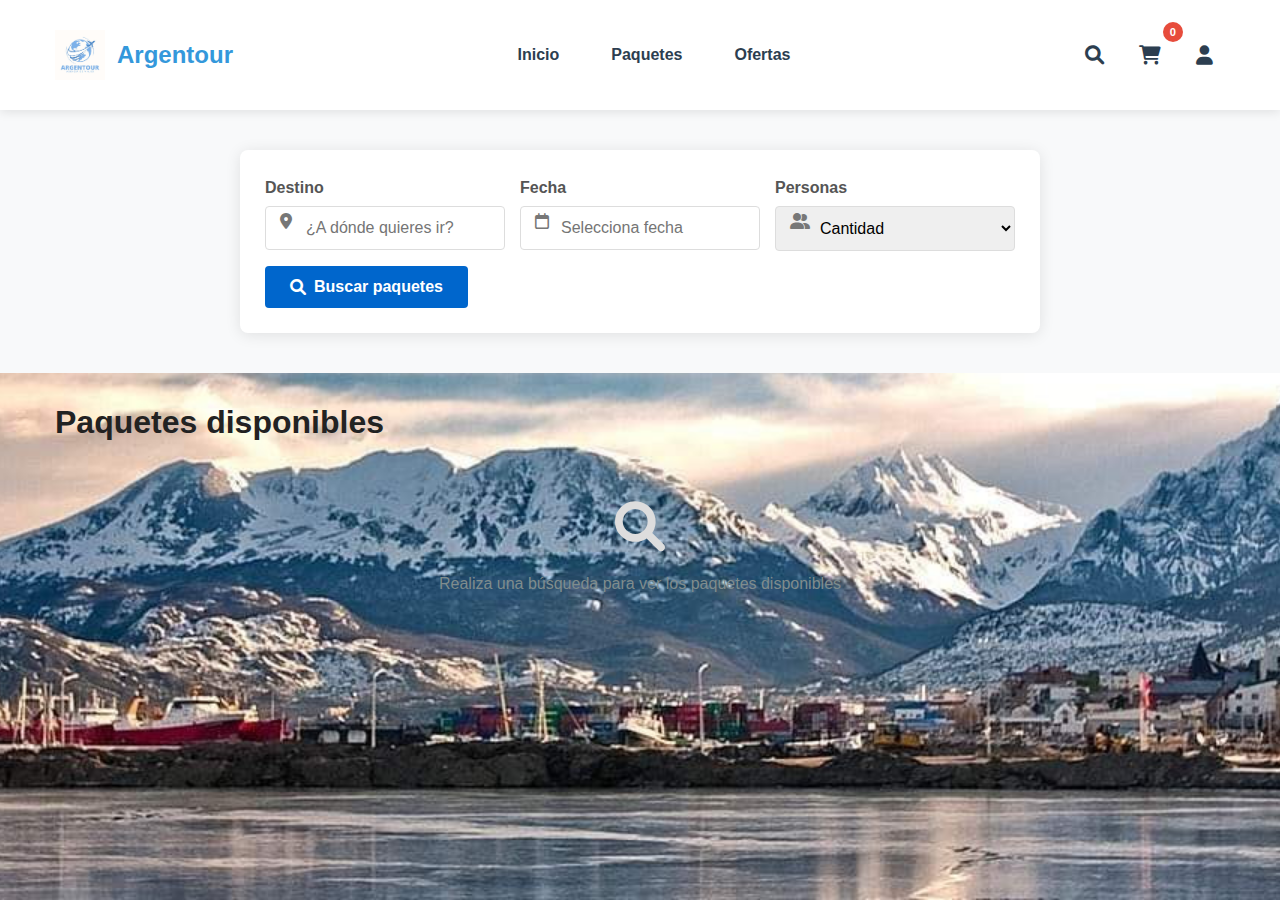
<file: busqueda.html>
<!DOCTYPE html>
<html lang="es">
<head>
    <meta charset="UTF-8">
    <meta name="viewport" content="width=device-width, initial-scale=1.0, maximum-scale=1.0, user-scalable=no">
    <title>Buscar - Argentour</title>
    <link rel="stylesheet" href="https://cdnjs.cloudflare.com/ajax/libs/font-awesome/6.0.0-beta3/css/all.min.css">
    <link href="styles.css" rel="stylesheet">
    <style>
        /* Estilos generales */
        body {
            background-color: white;
            color: #333;
            font-family: 'Open Sans', sans-serif;
            margin: 0;
            padding: 0;
            line-height: 1.6;
        }
        
        /* Header */
        .header {
            background-color: white;
            box-shadow: 0 2px 10px rgba(0,0,0,0.1);
            position: sticky;
            top: 0;
            z-index: 100;
        }
        
        .container {
            max-width: 1200px;
            margin: 0 auto;
            padding: 0 15px;
            display: flex;
            justify-content: space-between;
            align-items: center;
            height: 80px;
        }
        
        /* Menú hamburguesa */
        .menu-toggle {
            display: none;
            background: none;
            border: none;
            font-size: 24px;
            cursor: pointer;
            color: #333;
        }

        @media (max-width: 768px) {
            .menu-toggle {
                display: block;
            }
            
            .navbar {
                display: none;
                position: absolute;
                top: 100%;
                left: 0;
                width: 100%;
                background: white;
                padding: 20px;
                box-shadow: 0 2px 5px rgba(0,0,0,0.1);
            }
            
            .navbar.active {
                display: block;
            }
            
            .navbar ul {
                flex-direction: column;
                padding: 0;
                margin: 0;
                list-style: none;
            }
            
            .navbar li {
                margin-bottom: 15px;
            }
        }

        /* Formulario de búsqueda */
        .search-hero {
            background-color: #f8f9fa;
            padding: 40px 0;
            margin-bottom: 30px;
        }
        
        .search-form {
            max-width: 800px;
            margin: 0 auto;
            background: white;
            padding: 25px;
            border-radius: 8px;
            box-shadow: 0 2px 15px rgba(0,0,0,0.1);
        }
        
        .form-row {
            display: flex;
            gap: 15px;
            margin-bottom: 15px;
        }
        
        .form-group {
            flex: 1;
            position: relative;
        }
        
        .form-group label {
            display: block;
            margin-bottom: 5px;
            font-weight: 600;
            color: #555;
        }
        
        .form-group input,
        .form-group select {
            width: 100%;
            padding: 12px 15px 12px 40px;
            border: 1px solid #ddd;
            border-radius: 4px;
            font-size: 16px;
        }
        
        .form-group i {
            position: absolute;
            left: 15px;
            top: 38px;
            color: #777;
        }
        
        .btn-search {
            background-color: #0066cc;
            color: white;
            border: none;
            padding: 12px 25px;
            border-radius: 4px;
            cursor: pointer;
            font-size: 16px;
            font-weight: 600;
            transition: background-color 0.3s;
            display: flex;
            align-items: center;
            gap: 8px;
        }
        
        .btn-search:hover {
            background-color: #0052a3;
        }

        /* Resultados de búsqueda */
        .search-container {
            max-width: 1200px;
            margin: 0 auto;
            padding: 0 15px 40px;
        }
        
        .search-title {
            margin-bottom: 20px;
            color: #222;
        }
        
        .search-results {
            display: grid;
            grid-template-columns: repeat(auto-fill, minmax(280px, 1fr));
            gap: 25px;
        }
        
        .result-card {
            border: 1px solid #eee;
            border-radius: 8px;
            overflow: hidden;
            transition: transform 0.3s, box-shadow 0.3s;
            background: white;
        }
        
        .result-card:hover {
            transform: translateY(-5px);
            box-shadow: 0 5px 15px rgba(0,0,0,0.1);
        }
        
        .result-img {
            height: 180px;
            overflow: hidden;
        }
        
        .result-img img {
            width: 100%;
            height: 100%;
            object-fit: cover;
            transition: transform 0.3s;
        }
        
        .result-card:hover .result-img img {
            transform: scale(1.05);
        }
        
        .result-info {
            padding: 20px;
        }
        
        .result-info h3 {
            margin: 0 0 10px;
            color: #222;
            font-size: 18px;
        }
        
        .result-meta {
            display: flex;
            justify-content: space-between;
            margin-bottom: 15px;
            color: #555;
            font-size: 14px;
        }
        
        .result-price {
            font-weight: bold;
            color: #0066cc;
            font-size: 18px;
        }
        
        .btn-view {
            display: inline-block;
            padding: 8px 15px;
            background-color: #0066cc;
            color: white;
            text-decoration: none;
            border-radius: 4px;
            transition: background-color 0.3s;
            text-align: center;
            width: 100%;
        }
        
        .btn-view:hover {
            background-color: #0052a3;
        }
        
        .no-results {
            text-align: center;
            padding: 40px 20px;
            color: #555;
            grid-column: 1 / -1;
        }
        
        .no-results i {
            font-size: 50px;
            color: #ddd;
            margin-bottom: 20px;
        }
    </style>
</head>
<body>
    <!-- Header -->
    <header class="header">
        <div class="container">
            <a href="index.html" class="logo" aria-label="Argentour - Inicio">
                <img src="imagenes/logo-argentour.jpg" alt="Argentour Logo" width="120" height="60" loading="lazy">
                <span>Argentour</span>
            </a>
            
            <button class="menu-toggle" id="menu-toggle" aria-expanded="false" aria-controls="navbar">
                <i class="fas fa-bars"></i>
                <span class="sr-only">Menú</span>
            </button>
            
            <nav class="navbar" id="navbar">
                <ul>
                    <li><a href="index.html">Inicio</a></li>
                    <li><a href="paquetes.html">Paquetes</a></li>
                    <li><a href="ofertas.html">Ofertas</a></li>
                </ul>
            </nav>
            
            <div class="user-actions">
                <button id="search-btn" aria-label="Buscar"><i class="fas fa-search"></i></button>
                <div class="cart-wrapper">
                    <button id="cart-btn" aria-label="Carrito">
                        <i class="fas fa-shopping-cart"></i>
                        <span class="cart-count">0</span>
                    </button>
                </div>
                <button id="user-btn" aria-label="Usuario"><i class="fas fa-user"></i></button>
            </div>
        </div>
    </header>

    <!-- Formulario de búsqueda -->
    <section class="search-hero">
        <form class="search-form" id="search-form">
            <div class="form-row">
                <div class="form-group">
                    <label for="destination">Destino</label>
                    <i class="fas fa-map-marker-alt"></i>
                    <input type="text" id="destination" placeholder="¿A dónde quieres ir?">
                </div>
                
                <div class="form-group">
                    <label for="date">Fecha</label>
                    <i class="far fa-calendar"></i>
                    <input type="text" id="date" placeholder="Selecciona fecha" onfocus="(this.type='date')">
                </div>
                
                <div class="form-group">
                    <label for="people">Personas</label>
                    <i class="fas fa-user-friends"></i>
                    <select id="people">
                        <option value="">Cantidad</option>
                        <option value="1">1 persona</option>
                        <option value="2">2 personas</option>
                        <option value="3">3 personas</option>
                        <option value="4">4 personas</option>
                        <option value="5+">5+ personas</option>
                    </select>
                </div>
            </div>
            
            <button type="submit" class="btn-search">
                <i class="fas fa-search"></i> Buscar paquetes
            </button>
        </form>
    </section>

    <!-- Resultados de búsqueda -->
    <main class="search-container">
        <h1 class="search-title">Paquetes disponibles</h1>
        
        <div class="search-results" id="search-results">
            <!-- Los resultados se cargarán aquí dinámicamente -->
            <div class="no-results">
                <i class="fas fa-search"></i>
                <p>Realiza una búsqueda para ver los paquetes disponibles</p>
            </div>
        </div>
    </main>

    <script>
        document.addEventListener('DOMContentLoaded', function() {
            // Manejo del menú hamburguesa
            const menuToggle = document.getElementById('menu-toggle');
            const navbar = document.getElementById('navbar');
            
            menuToggle.addEventListener('click', function() {
                const isExpanded = this.getAttribute('aria-expanded') === 'true';
                this.setAttribute('aria-expanded', !isExpanded);
                navbar.classList.toggle('active');
            });

            // Datos de los paquetes (simulados - en un caso real vendrían de una API)
            const paquetes = [
                {
                    id: 1,
                    nombre: "Cataratas del Iguazú",
                    imagen: "imagenes/cataratas del iguazu.jpeg",
                    ubicacion: "Misiones",
                    precio: 32500,
                    duracion: "3 días / 2 noches",
                    rating: 4.9,
                    fechaDisponible: "2023-12-15",
                    capacidad: 4
                },
                {
                    id: 2,
                    nombre: "Bariloche y la Ruta de los Siete Lagos",
                    imagen: "imagenes/bariloche.jpg",
                    ubicacion: "Río Negro",
                    precio: 45999,
                    duracion: "5 días / 4 noches",
                    rating: 4.8,
                    fechaDisponible: "2023-12-20",
                    capacidad: 6
                },
                {
                    id: 3,
                    nombre: "Cerro de Siete Colores",
                    imagen: "imagenes/cerro de los 7 colores.jpg",
                    ubicacion: "Jujuy",
                    precio: 28750,
                    duracion: "4 días / 3 noches",
                    rating: 4.7,
                    fechaDisponible: "2024-01-10",
                    capacidad: 4
                },
                {
                    id: 4,
                    nombre: "Bella Vista",
                    imagen: "imagenes/mantilla corrientes.jpg",
                    ubicacion: "Corrientes",
                    precio: 26300,
                    duracion: "3 días / 2 noches",
                    rating: 4.6,
                    fechaDisponible: "2023-12-25",
                    capacidad: 2
                },
                {
                    id: 5,
                    nombre: "Mar del Plata",
                    imagen: "imagenes/mar del plata.webp",
                    ubicacion: "Buenos Aires",
                    precio: 27800,
                    duracion: "4 días / 3 noches",
                    rating: 4.5,
                    fechaDisponible: "2024-01-05",
                    capacidad: 5
                },
                {
                    id: 6,
                    nombre: "Tren de las Nubes",
                    imagen: "imagenes/tren-a-las-nubes.webp",
                    ubicacion: "Salta",
                    precio: 38500,
                    duracion: "5 días / 4 noches",
                    rating: 4.9,
                    fechaDisponible: "2024-02-15",
                    capacidad: 8
                },
                {
                    id: 7,
                    nombre: "Ushuaia - Fin del Mundo",
                    imagen: "imagenes/tierra del fuego.webp",
                    ubicacion: "Tierra del Fuego",
                    precio: 42300,
                    duracion: "6 días / 5 noches",
                    rating: 4.7,
                    fechaDisponible: "2024-01-20",
                    capacidad: 4
                },
                {
                    id: 8,
                    nombre: "Puerto Madryn",
                    imagen: "imagenes/avistaje-de-ballenas_107_201605050852271.Mobile.jpg",
                    ubicacion: "Chubut",
                    precio: 29900,
                    duracion: "4 días / 3 noches",
                    rating: 4.6,
                    fechaDisponible: "2024-02-01",
                    capacidad: 6
                },
                {
                    id: 9,
                    nombre: "Ruta del Vino Mendocina",
                    imagen: "imagenes/vino.webp",
                    ubicacion: "Mendoza",
                    precio: 31200,
                    duracion: "3 días / 2 noches",
                    rating: 4.8,
                    fechaDisponible: "2023-12-30",
                    capacidad: 4
                },
                {
                    id: 10,
                    nombre: "El Bolsón y sus Bosques",
                    imagen: "imagenes/que-hacer-en-el-bolson.webp",
                    ubicacion: "Río Negro",
                    precio: 27600,
                    duracion: "3 días / 2 noches",
                    rating: 4.5,
                    fechaDisponible: "2024-01-15",
                    capacidad: 3
                }
            ];

            // Obtener parámetros de búsqueda de la URL
            const urlParams = new URLSearchParams(window.location.search);
            const destination = urlParams.get('destination') || '';
            const date = urlParams.get('date') || '';
            const people = urlParams.get('people') || '';

            // Mostrar resultados iniciales si hay parámetros de búsqueda
            if (destination || date || people) {
                document.getElementById('destination').value = destination;
                document.getElementById('date').value = date;
                document.getElementById('people').value = people;
                buscarPaquetes(destination, date, people);
            }

            // Manejar el formulario de búsqueda
            document.getElementById('search-form').addEventListener('submit', function(e) {
                e.preventDefault();
                const destination = document.getElementById('destination').value.trim();
                const date = document.getElementById('date').value;
                const people = document.getElementById('people').value;
                
                // Actualizar la URL con los parámetros de búsqueda
                const params = new URLSearchParams();
                if (destination) params.append('destination', destination);
                if (date) params.append('date', date);
                if (people) params.append('people', people);
                
                window.history.pushState({}, '', `busqueda.html?${params.toString()}`);
                
                // Realizar la búsqueda
                buscarPaquetes(destination, date, people);
            });

            // Función para buscar paquetes
            function buscarPaquetes(destination, date, people) {
                const resultsContainer = document.getElementById('search-results');
                const destinationTerm = destination.toLowerCase();
                const peopleNum = people ? parseInt(people) : 0;
                
                // Filtrar paquetes que coincidan con los criterios de búsqueda
                const resultados = paquetes.filter(paquete => {
                    // Coincidencia con destino
                    const matchDestination = !destination || 
                        paquete.nombre.toLowerCase().includes(destinationTerm) || 
                        paquete.ubicacion.toLowerCase().includes(destinationTerm);
                    
                    // Coincidencia con fecha
                    const matchDate = !date || paquete.fechaDisponible >= date;
                    
                    // Coincidencia con cantidad de personas
                    const matchPeople = !people || 
                        (people === '5+' ? paquete.capacidad >= 5 : paquete.capacidad >= peopleNum);
                    
                    return matchDestination && matchDate && matchPeople;
                });

                // Mostrar resultados
                if (resultados.length > 0) {
                    let html = '';
                    resultados.forEach(paquete => {
                        html += `
                            <div class="result-card">
                                <div class="result-img">
                                    <img src="${paquete.imagen}" alt="${paquete.nombre}" loading="lazy">
                                </div>
                                <div class="result-info">
                                    <h3>${paquete.nombre}</h3>
                                    <div class="result-meta">
                                        <span><i class="fas fa-map-marker-alt"></i> ${paquete.ubicacion}</span>
                                        <span><i class="fas fa-star"></i> ${paquete.rating}</span>
                                    </div>
                                    <div class="result-meta">
                                        <span>${paquete.duracion}</span>
                                        <span class="result-price">$${paquete.precio.toLocaleString()}</span>
                                    </div>
                                    <div class="result-meta">
                                        <span><i class="far fa-calendar"></i> ${formatDate(paquete.fechaDisponible)}</span>
                                        <span><i class="fas fa-users"></i> Máx. ${paquete.capacidad} personas</span>
                                    </div>
                                    <a href="paquete-detalle.html?paquete=${paquete.id}" class="btn-view">Ver paquete</a>
                                </div>
                            </div>
                        `;
                    });
                    resultsContainer.innerHTML = html;
                } else {
                    resultsContainer.innerHTML = `
                        <div class="no-results">
                            <i class="fas fa-search"></i>
                            <p>No encontramos paquetes que coincidan con tu búsqueda.</p>
                            <p>Prueba con otros criterios.</p>
                        </div>
                    `;
                }
            }

            // Función para formatear fechas
            function formatDate(dateString) {
                if (!dateString) return '';
                const options = { year: 'numeric', month: 'long', day: 'numeric' };
                return new Date(dateString).toLocaleDateString('es-AR', options);
            }
        });
    </script>
</body>
</html>
</file>
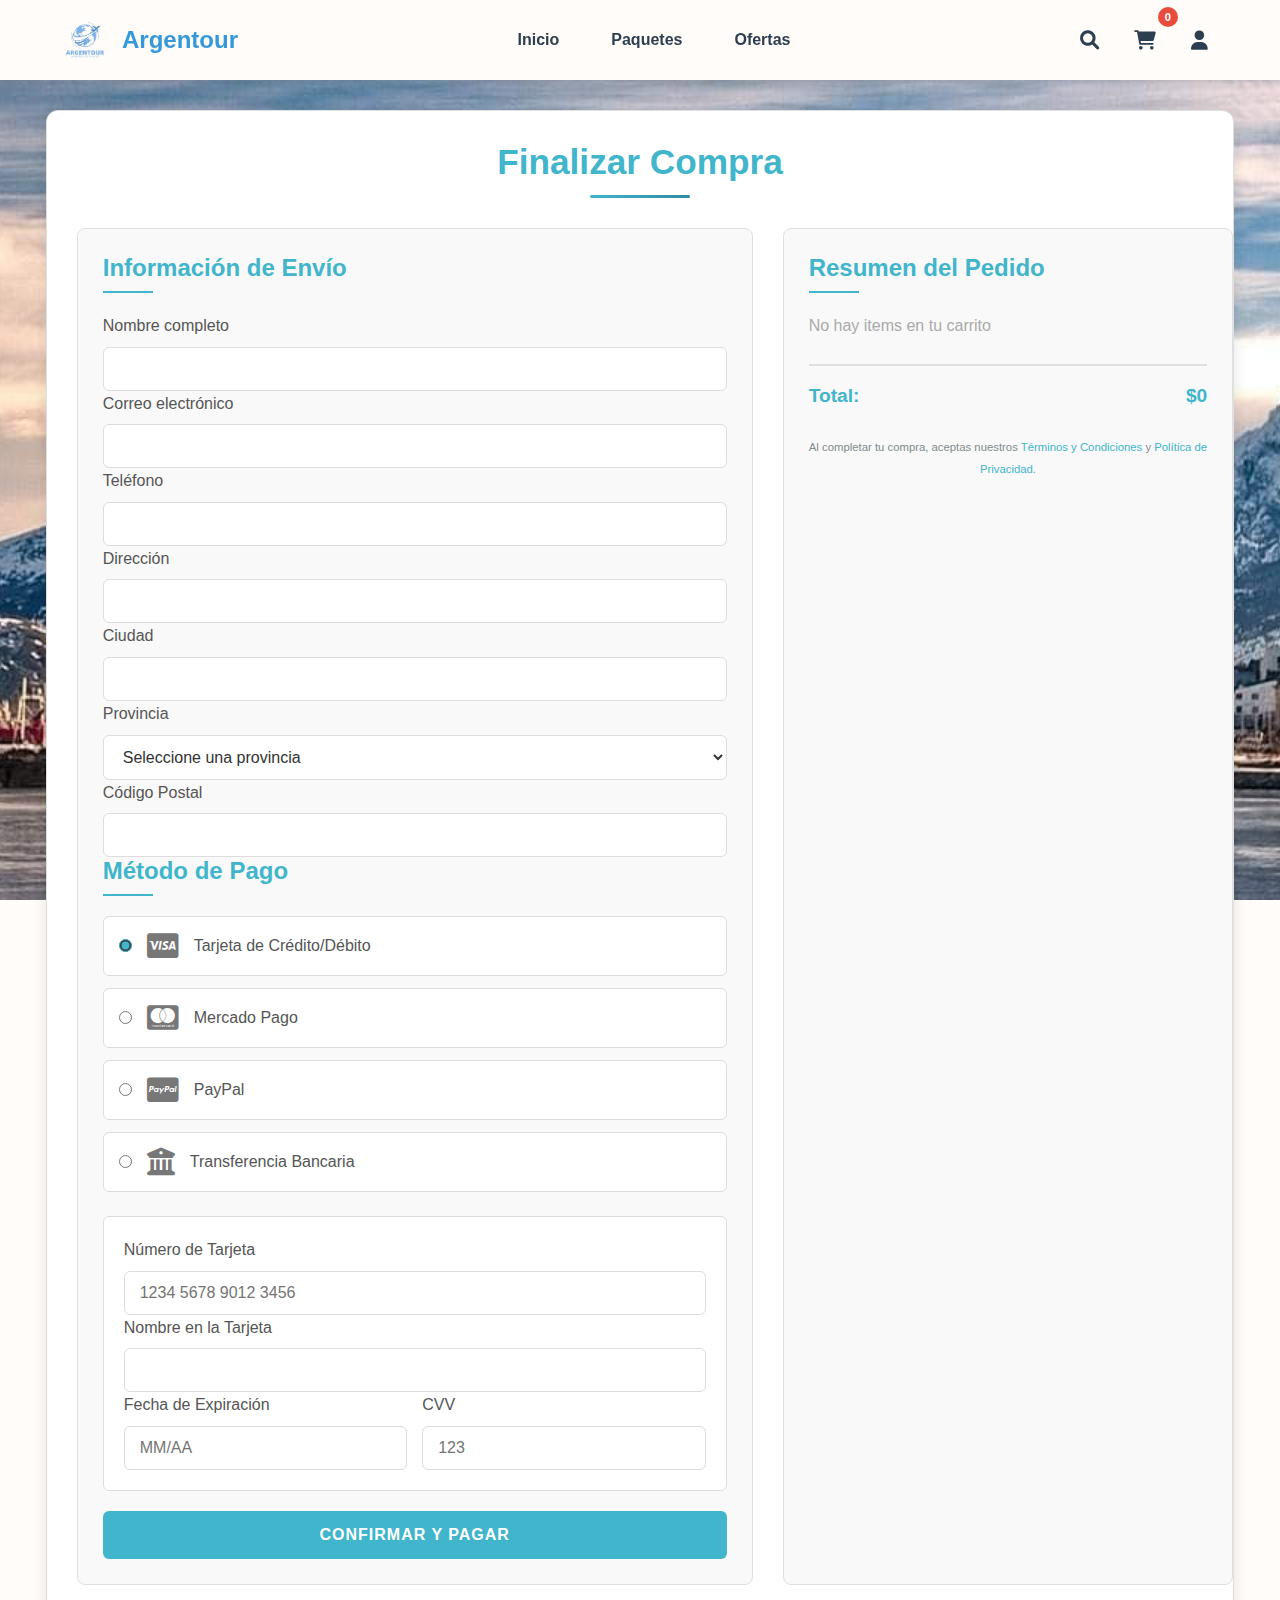
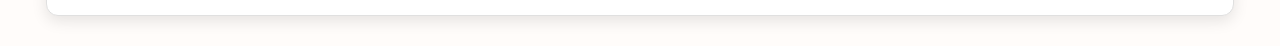
<file: checkout.html>
<!DOCTYPE html>
<html lang="es">
<head>
    <meta charset="UTF-8">
    <meta name="viewport" content="width=device-width, initial-scale=1.0">
    <title>Finalizar Compra - Argentour</title>
    <link rel="stylesheet" href="https://cdnjs.cloudflare.com/ajax/libs/font-awesome/6.0.0-beta3/css/all.min.css">
    <link href="styles.css" rel="stylesheet">
    <style>
    * {
        box-sizing: border-box;
        font-family: 'Montserrat', 'Arial', sans-serif;
    }
    
    body {
        margin: 0;
        padding: 0;
        background-color: #fffcfa; /* Fondo blanco sólido */
        color: #333; /* Texto más oscuro para mejor contraste */
        min-height: 100vh;
        display: flex;
        flex-direction: column;
    }
    
    .header {
        background-color: #fffcfa; /* Verde oscuro para el header */
        padding: 15px 0;
        position: sticky;
        top: 0;
        z-index: 1000;
        box-shadow: 0 2px 10px rgba(0,0,0,0.1);
    }
    
    .checkout-container {
        max-width: 1200px;
        margin: 30px auto;
        background: #ffffff;
        padding: 30px;
        border-radius: 12px;
        box-shadow: 0 5px 15px rgba(0, 0, 0, 0.1);
        border: 1px solid #e0e0e0;
        flex-grow: 1;
    }
    
    h1 {
        color: #40B5CB; /* Verde oscuro para los títulos */
        text-align: center;
        margin-bottom: 30px;
        font-size: 2.2rem;
        font-weight: 700;
        position: relative;
        padding-bottom: 15px;
    }
    
    h1::after {
        content: '';
        position: absolute;
        bottom: 0;
        left: 50%;
        transform: translateX(-50%);
        width: 100px;
        height: 3px;
        background: linear-gradient(90deg, #40B5CB, #2E8BA0);
        border-radius: 3px;
    }
    
    h2 {
        color: #40B5CB;
        font-size: 1.5rem;
        margin-bottom: 20px;
        font-weight: 600;
        position: relative;
        padding-bottom: 10px;
    }
    
    h2::after {
        content: '';
        position: absolute;
        bottom: 0;
        left: 0;
        width: 50px;
        height: 2px;
        background: #40B5CB;
    }
    
    .checkout-grid {
        display: grid;
        grid-template-columns: 60% 40%;
        gap: 30px;
    }
    
    .form-section, .order-summary {
        padding: 25px;
        border-radius: 8px;
        background: #f9f9f9; /* Fondo gris claro para las secciones */
        border: 1px solid #e0e0e0;
    }
    
    label {
        display: block;
        margin-bottom: 8px;
        font-weight: 500;
        color: #555;
    }
    
    input, select {
        width: 100%;
        padding: 12px 15px;
        background: #ffffff;
        border: 1px solid #ddd;
        border-radius: 6px;
        font-size: 16px;
        color: #333;
        transition: all 0.3s;
    }
    
    input:focus, select:focus {
        outline: none;
        border-color: #40B5CB;
        box-shadow: 0 0 0 2px rgba(76, 175, 80, 0.3);
    }
    
    .order-item {
        display: flex;
        justify-content: space-between;
        margin-bottom: 15px;
        padding-bottom: 15px;
        border-bottom: 1px solid #e0e0e0;
        color: #555;
    }
    
    .total {
        font-size: 1.2rem;
        font-weight: bold;
        margin-top: 25px;
        padding-top: 15px;
        border-top: 2px solid #e0e0e0;
        color: #40B5CB;
        display: flex;
        justify-content: space-between;
    }
    
    .btn {
        background: linear-gradient(135deg, #40B5CB, #40B5CB);
        color: white;
        border: none;
        padding: 15px;
        width: 100%;
        font-size: 16px;
        font-weight: 600;
        cursor: pointer;
        border-radius: 6px;
        margin-top: 20px;
        transition: all 0.3s;
        text-transform: uppercase;
        letter-spacing: 1px;
    }
    
    .btn:hover {
        background: linear-gradient(135deg, #40B5CB, #40B5CB);
        transform: translateY(-2px);
        box-shadow: 0 5px 10px rgba(0, 0, 0, 0.1);
    }
    
    .payment-option {
        display: flex;
        align-items: center;
        margin-bottom: 12px;
        padding: 15px;
        background: #ffffff;
        border: 1px solid #ddd;
        border-radius: 6px;
        cursor: pointer;
        transition: all 0.3s;
    }
    
    .payment-option:hover {
        border-color: #40B5CB;
        background: #f5f5f5;
    }
    
    .payment-option input {
        width: auto;
        margin-right: 15px;
        accent-color: #40B5CB;
    }
    
    .payment-icon {
        margin-right: 15px;
        font-size: 28px;
        color: #777;
    }
    
    #credit-card-fields {
        margin-top: 20px;
        padding: 20px;
        background: #ffffff;
        border-radius: 6px;
        border: 1px solid #ddd;
        animation: fadeIn 0.5s ease-out;
    }
    
    .order-terms {
        margin-top: 25px;
        font-size: 0.85rem;
        color: #777;
        text-align: center;
    }
    
    .order-terms a {
        color: #40B5CB;
        text-decoration: none;
        transition: color 0.3s;
    }
    
    /* Resto de estilos se mantienen igual */
    /* ... */
</style>
</head>
<body>
    <!-- Header mejorado con menú accesible -->
    <header class="header">
        <div class="container">
            <a href="index.html" class="logo" aria-label="Argentour - Inicio">
                <img src="imagenes/logo-argentour.jpg" alt="Argentour Logo" width="120" height="60" loading="lazy">
                <span>Argentour</span>
            </a>
            
            <button class="menu-toggle" id="menu-toggle" aria-expanded="false" aria-controls="navbar">
                <i class="fas fa-bars"></i>
                <span class="sr-only">Menú</span>
            </button>
            
            <nav class="navbar" id="navbar">
                <ul>
                    <li><a href="index.html">Inicio</a></li>
                    <li><a href="paquetes.html">Paquetes</a></li>
                    <li><a href="ofertas.html">Ofertas</a></li>
                </ul>
            </nav>
            
            <div class="user-actions">
                <button id="search-btn" aria-label="Buscar"><i class="fas fa-search"></i></button>
                <div class="cart-wrapper">
                    <button id="cart-btn" aria-label="Carrito">
                        <i class="fas fa-shopping-cart"></i>
                        <span class="cart-count">0</span>
                    </button>
                </div>
                <button id="user-btn" aria-label="Usuario"><i class="fas fa-user"></i></button>
            </div>
        </div>
    </header>

    <!-- Contenido principal -->
    <div class="checkout-container">
        <h1>Finalizar Compra</h1>
        
        <div class="checkout-grid">
            <div class="form-section">
                <h2>Información de Envío</h2>
                <form id="checkout-form">
                    <div class="form-group">
                        <label for="nombre">Nombre completo</label>
                        <input type="text" id="nombre" required>
                    </div>
                    
                    <div class="form-group">
                        <label for="email">Correo electrónico</label>
                        <input type="email" id="email" required>
                    </div>
                    
                    <div class="form-group">
                        <label for="telefono">Teléfono</label>
                        <input type="tel" id="telefono" required>
                    </div>
                    
                    <div class="form-group">
                        <label for="direccion">Dirección</label>
                        <input type="text" id="direccion" required>
                    </div>
                    
                    <div class="form-group">
                        <label for="ciudad">Ciudad</label>
                        <input type="text" id="ciudad" required>
                    </div>
                    
                    <div class="form-group">
                        <label for="provincia">Provincia</label>
                        <select id="provincia" required>
                            <option value="">Seleccione una provincia</option>
                            <option value="CABA">Ciudad Autónoma de Buenos Aires</option>
                            <option value="BA">Buenos Aires</option>
                            <option value="CT">Catamarca</option>
                            <option value="CC">Chaco</option>
                            <option value="CH">Chubut</option>
                            <option value="CB">Córdoba</option>
                            <option value="CR">Corrientes</option>
                            <option value="ER">Entre Ríos</option>
                            <option value="FO">Formosa</option>
                            <option value="JY">Jujuy</option>
                            <option value="LP">La Pampa</option>
                            <option value="LR">La Rioja</option>
                            <option value="MZ">Mendoza</option>
                            <option value="MN">Misiones</option>
                            <option value="NQ">Neuquén</option>
                            <option value="RN">Río Negro</option>
                            <option value="SA">Salta</option>
                            <option value="SJ">San Juan</option>
                            <option value="SL">San Luis</option>
                            <option value="SC">Santa Cruz</option>
                            <option value="SF">Santa Fe</option>
                            <option value="SE">Santiago del Estero</option>
                            <option value="TF">Tierra del Fuego</option>
                            <option value="TM">Tucumán</option>
                        </select>
                    </div>
                    
                    <div class="form-group">
                        <label for="cp">Código Postal</label>
                        <input type="text" id="cp" required>
                    </div>
                    
                    <h2>Método de Pago</h2>
                    
                    <div class="payment-methods">
                        <label class="payment-option">
                            <input type="radio" name="payment-method" value="credit-card" checked>
                            <i class="fab fa-cc-visa payment-icon"></i>
                            Tarjeta de Crédito/Débito
                        </label>
                        
                        <label class="payment-option">
                            <input type="radio" name="payment-method" value="mercado-pago">
                            <i class="fab fa-cc-mastercard payment-icon"></i>
                            Mercado Pago
                        </label>
                        
                        <label class="payment-option">
                            <input type="radio" name="payment-method" value="paypal">
                            <i class="fab fa-cc-paypal payment-icon"></i>
                            PayPal
                        </label>
                        
                        <label class="payment-option">
                            <input type="radio" name="payment-method" value="transfer">
                            <i class="fas fa-university payment-icon"></i>
                            Transferencia Bancaria
                        </label>
                    </div>
                    
                    <div id="credit-card-fields">
                        <div class="form-group">
                            <label for="card-number">Número de Tarjeta</label>
                            <input type="text" id="card-number" placeholder="1234 5678 9012 3456">
                        </div>
                        
                        <div class="form-group">
                            <label for="card-name">Nombre en la Tarjeta</label>
                            <input type="text" id="card-name">
                        </div>
                        
                        <div class="form-group" style="display: flex; gap: 15px;">
                            <div style="flex: 1;">
                                <label for="card-expiry">Fecha de Expiración</label>
                                <input type="text" id="card-expiry" placeholder="MM/AA">
                            </div>
                            <div style="flex: 1;">
                                <label for="card-cvv">CVV</label>
                                <input type="text" id="card-cvv" placeholder="123">
                            </div>
                        </div>
                    </div>
                    
                    <button type="submit" class="btn">Confirmar y Pagar</button>
                </form>
            </div>
            
            <div class="order-summary">
                <h2>Resumen del Pedido</h2>
                <div id="order-items">
                    <!-- Productos del carrito se cargarán aquí dinámicamente -->
                </div>
                <div class="total">
                    <span>Total:</span>
                    <span id="order-total">$0</span>
                </div>
                
                <div class="order-terms">
                    <p><small>Al completar tu compra, aceptas nuestros <a href="terminos.html">Términos y Condiciones</a> y <a href="privacidad.html">Política de Privacidad</a>.</small></p>
                </div>
            </div>
        </div>
    </div>

    <script>
        // Manejo del menú hamburguesa
        document.addEventListener('DOMContentLoaded', function() {
            const menuToggle = document.getElementById('menu-toggle');
            const navbar = document.getElementById('navbar');
            
            menuToggle.addEventListener('click', function() {
                const isExpanded = this.getAttribute('aria-expanded') === 'true';
                this.setAttribute('aria-expanded', !isExpanded);
                navbar.classList.toggle('active');
            });

            // Cargar los items del carrito desde localStorage
            function loadCartItems() {
                const cart = JSON.parse(localStorage.getItem('cart')) || [];
                const orderItemsContainer = document.getElementById('order-items');
                const orderTotalElement = document.getElementById('order-total');
                
                orderItemsContainer.innerHTML = '';
                
                if (cart.length === 0) {
                    orderItemsContainer.innerHTML = '<p style="color: #aaa;">No hay items en tu carrito</p>';
                    orderTotalElement.textContent = '$0';
                    return;
                }
                
                let total = 0;
                
                cart.forEach(item => {
                    const itemElement = document.createElement('div');
                    itemElement.className = 'order-item';
                    itemElement.innerHTML = `
                        <span>${item.name} x${item.quantity}</span>
                        <span>$${(item.price * item.quantity).toLocaleString('es-AR')}</span>
                    `;
                    orderItemsContainer.appendChild(itemElement);
                    
                    total += item.price * item.quantity;
                });
                
                orderTotalElement.textContent = `$${total.toLocaleString('es-AR')}`;
            }
            
            // Mostrar/ocultar campos de tarjeta de crédito según el método de pago seleccionado
            const paymentMethods = document.querySelectorAll('input[name="payment-method"]');
            const creditCardFields = document.getElementById('credit-card-fields');
            
            paymentMethods.forEach(method => {
                method.addEventListener('change', function() {
                    if (this.value === 'credit-card') {
                        creditCardFields.style.display = 'block';
                    } else {
                        creditCardFields.style.display = 'none';
                    }
                });
            });
            
            // Manejar el envío del formulario
            const checkoutForm = document.getElementById('checkout-form');
            checkoutForm.addEventListener('submit', function(e) {
                e.preventDefault();
                
                const cart = JSON.parse(localStorage.getItem('cart')) || [];
                if (cart.length === 0) {
                    alert('Tu carrito está vacío');
                    return;
                }
                
                // Aquí normalmente enviarías los datos a tu servidor para procesar el pago
                // Por ahora simularemos un pago exitoso
                
                // Limpiar el carrito
                localStorage.removeItem('cart');
                document.querySelector('.cart-count').textContent = '0';
                
                // Redirigir a página de confirmación
                window.location.href = 'confirmacion.html?order=' + Math.random().toString(36).substring(2, 15);
            });
            
            // Cargar los items al iniciar
            loadCartItems();
            
            // Actualizar contador del carrito
            function updateCartCount() {
                const cart = JSON.parse(localStorage.getItem('cart')) || [];
                const totalItems = cart.reduce((sum, item) => sum + item.quantity, 0);
                document.querySelector('.cart-count').textContent = totalItems;
            }
            
            updateCartCount();
        });
    </script>
</body>
</html>
</file>
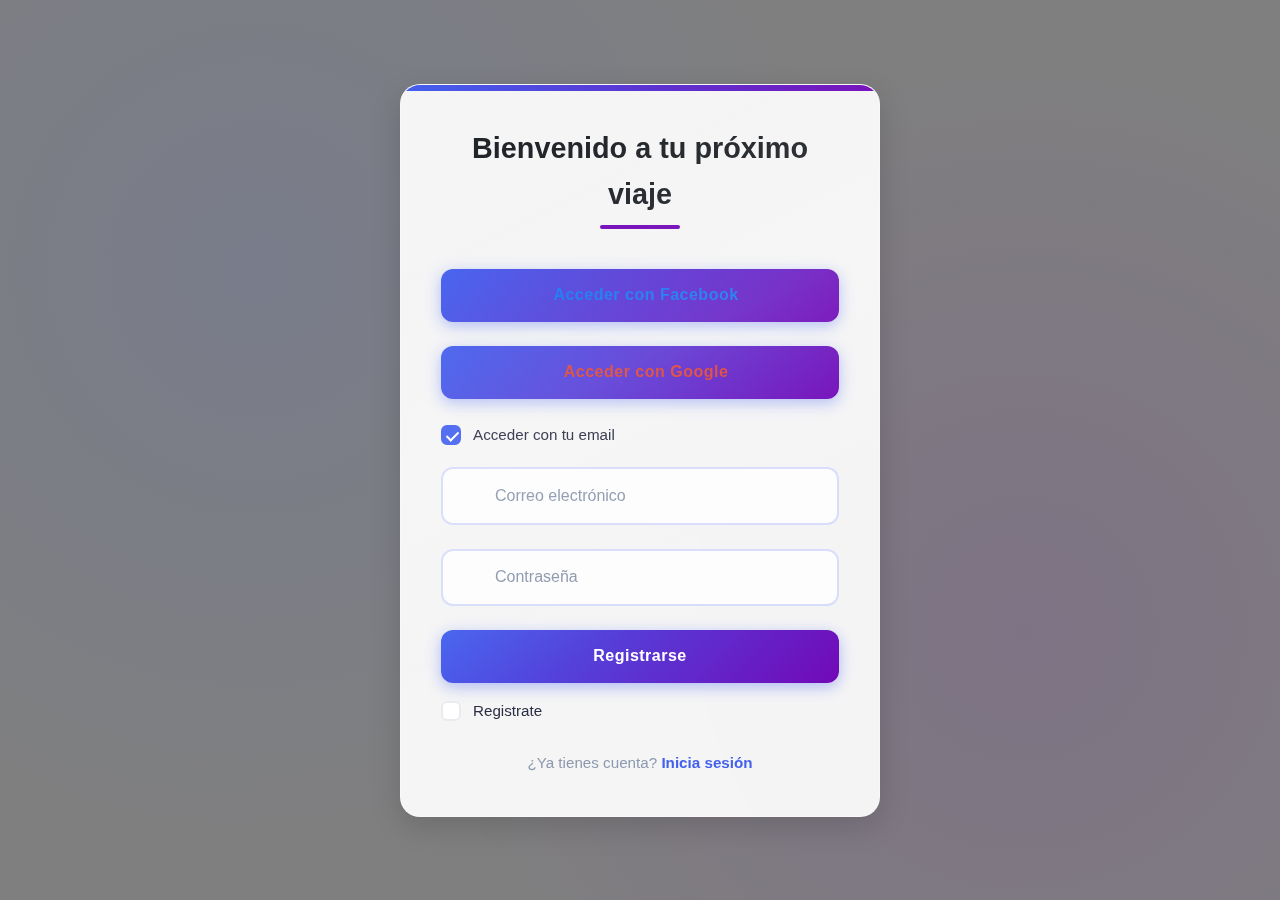
<file: inicios.html>
<!DOCTYPE html>
<html>
<head>
  <title>Registro - Argentour</title>
  <link rel="stylesheet" href="styles2.css">
</head>
<body>
  <div class="auth-container">
    <div class="auth-box">
      <h2>Bienvenido a tu próximo viaje</h2>
      
      <div class="social-login">
        <button class="social-btn facebook">
          <i class="fab fa-facebook-f"></i>
          Acceder con Facebook
        </button>
        <button class="social-btn google">
          <i class="fab fa-google"></i>
          Acceder con Google
        </button>
      </div>
      
      <div class="checkbox-container">
        <input type="checkbox" checked>
        <span class="checkmark"></span>
        Acceder con tu email
      </div>
      
      <div class="error-message" id="error-message"></div>
      
      <div class="input-group">
        <i class="fas fa-envelope"></i>
        <input type="email" id="email" placeholder="Correo electrónico" required>
      </div>
      
      <div class="input-group">
        <i class="fas fa-lock"></i>
        <input type="password" id="password" placeholder="Contraseña" required>
      </div>
      
      <button onclick="registrar()">
        <span id="button-text">Registrarse</span>
        <span id="loading" style="display: none;"><i class="fas fa-spinner"></i></span>
      </button>
      
      <div class="checkbox-container" style="margin-top: 1rem;">
        <input type="checkbox">
        <span class="checkmark"></span>
        Registrate
      </div>
      
      <p class="auth-footer">¿Ya tienes cuenta? <a href="inicios.html">Inicia sesión</a></p>
    </div>
  </div>

  <script>
    function registrar() {
      const email = document.getElementById('email').value;
      const password = document.getElementById('password').value;
      const errorMessage = document.getElementById('error-message');
      const buttonText = document.getElementById('button-text');
      const loading = document.getElementById('loading');
      
      // Resetear mensaje de error
      errorMessage.style.display = 'none';
      
      // Validación simple
      if (!email || !password) {
        errorMessage.textContent = "Por favor complete todos los campos";
        errorMessage.style.display = 'block';
        return;
      }
      
      // Mostrar estado de carga
      buttonText.textContent = "Registrando...";
      loading.style.display = 'inline-block';
      
      fetch('http://localhost:3000/api/auth/registro', {
        method: 'POST',
        headers: { 'Content-Type': 'application/json' },
        body: JSON.stringify({ email, password })
      })
      .then(res => res.json())
      .then(data => {
        if (data.success) {
          // Efecto visual de éxito
          document.querySelector('.auth-box').style.boxShadow = '0 0 0 3px rgba(76, 201, 240, 0.5)';
          setTimeout(() => {
            window.location.href = "index.html";
          }, 1000);
        } else {
          errorMessage.textContent = data.mensaje || "Error en el registro";
          errorMessage.style.display = 'block';
        }
      })
      .catch(error => {
        errorMessage.textContent = "Error de conexión con el servidor";
        errorMessage.style.display = 'block';
      })
      .finally(() => {
        buttonText.textContent = "Registrarse";
        loading.style.display = 'none';
      });
    }
  </script>
</body>
</html>
</file>
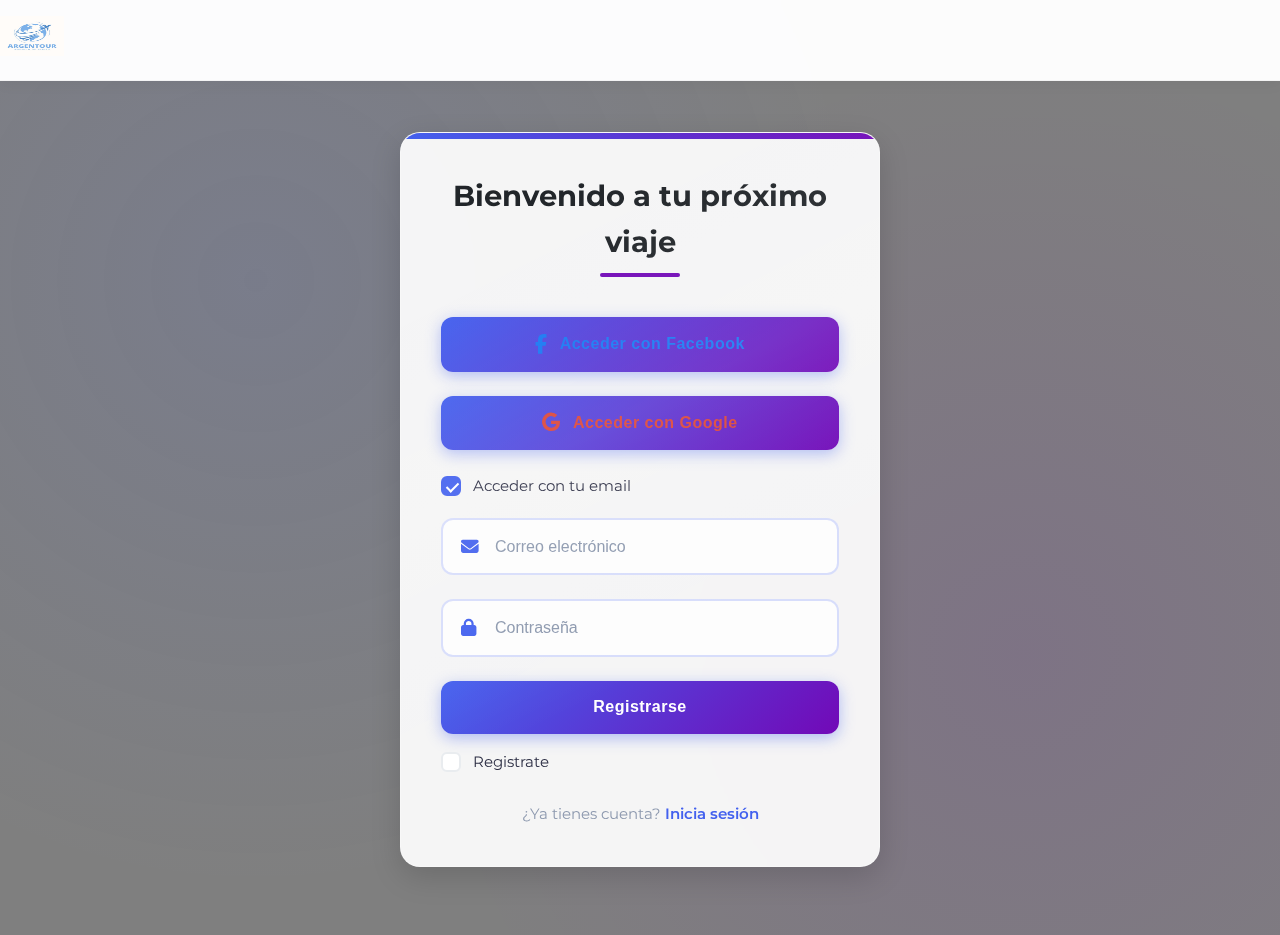
<file: registro.html>
<!DOCTYPE html>
<html>
<head>
  <title>Registro - Argentour</title>
  <link rel="stylesheet" href="styles2.css">
  <link href="https://fonts.googleapis.com/css2?family=Montserrat:wght@400;600;700&family=Open+Sans:wght@400;600&display=swap" rel="stylesheet">
  <link rel="stylesheet" href="https://cdnjs.cloudflare.com/ajax/libs/font-awesome/6.4.0/css/all.min.css">
</head>
<body>
  <!-- Header simplificado con solo el logo -->
  <header class="simple-header">
    <div class="container">
      <img src="imagenes/logo-argentour.jpg " width="5%" height="60%" class="logo">
    </div>
  </header>

  <!-- Contenido del formulario -->
  <div class="auth-wrapper">
    <div class="auth-container">
      <div class="auth-box">
        <h2>Bienvenido a tu próximo viaje</h2>
        
        <div class="social-login">
          <button class="social-btn facebook">
            <i class="fab fa-facebook-f"></i>
            Acceder con Facebook
          </button>
          <button class="social-btn google">
            <i class="fab fa-google"></i>
            Acceder con Google
          </button>
        </div>
        
        <div class="checkbox-container">
          <input type="checkbox" checked>
          <span class="checkmark"></span>
          Acceder con tu email
        </div>
        
        <div class="error-message" id="error-message"></div>
        
        <div class="input-group">
          <i class="fas fa-envelope"></i>
          <input type="email" id="email" placeholder="Correo electrónico" required>
        </div>
        
        <div class="input-group">
          <i class="fas fa-lock"></i>
          <input type="password" id="password" placeholder="Contraseña" required>
        </div>
        
        <button onclick="registrar()">
          <span id="button-text">Registrarse</span>
          <span id="loading" style="display: none;"><i class="fas fa-spinner"></i></span>
        </button>
        
        <div class="checkbox-container" style="margin-top: 1rem;">
          <input type="checkbox">
          <span class="checkmark"></span>
          Registrate
        </div>
        
        <p class="auth-footer">¿Ya tienes cuenta? <a href="inicios.html">Inicia sesión</a></p>
      </div>
    </div>
  </div>

  <script>
    function registrar() {
      const email = document.getElementById('email').value;
      const password = document.getElementById('password').value;
      const errorMessage = document.getElementById('error-message');
      const buttonText = document.getElementById('button-text');
      const loading = document.getElementById('loading');
      
      // Resetear mensaje de error
      errorMessage.style.display = 'none';
      
      // Validación simple
      if (!email || !password) {
        errorMessage.textContent = "Por favor complete todos los campos";
        errorMessage.style.display = 'block';
        return;
      }
      
      // Mostrar estado de carga
      buttonText.textContent = "Registrando...";
      loading.style.display = 'inline-block';
      
      fetch('http://localhost:3000/api/auth/registro', {
        method: 'POST',
        headers: { 'Content-Type': 'application/json' },
        body: JSON.stringify({ email, password })
      })
      .then(res => res.json())
      .then(data => {
        if (data.success) {
          // Efecto visual de éxito
          document.querySelector('.auth-box').style.boxShadow = '0 0 0 3px rgba(76, 201, 240, 0.5)';
          setTimeout(() => {
            window.location.href = "index.html";
          }, 1000);
        } else {
          errorMessage.textContent = data.mensaje || "Error en el registro";
          errorMessage.style.display = 'block';
        }
      })
      .catch(error => {
        errorMessage.textContent = "Error de conexión con el servidor";
        errorMessage.style.display = 'block';
      })
      .finally(() => {
        buttonText.textContent = "Registrarse";
        loading.style.display = 'none';
      });
    }
  </script>
</body>
</html>
</file>
<file: styles2.css>
/* styles2.css - Versión mejorada */

/* Variables de diseño moderno */
:root {
  --primary: #98a9f8;
  --primary-dark: #98a9f8;
  --secondary: #4cc9f0;
  --accent: #4895ef;
  --error: #ef476f;
  --success: #06d6a0;
  --light: #f8f9fa;
  --light-gray: #e9ecef;
  --dark: #212529;
  --text: #2b2d42;
  --text-light: #8d99ae;
  --radius-lg: 16px;
  --radius-md: 12px;
  --radius-sm: 8px;
  --shadow: 0 8px 32px rgba(0, 0, 0, 0.08);
  --transition: all 0.3s ease-out;
}

/* Reset moderno */
* {
  margin: 0;
  padding: 0;
  box-sizing: border-box;
}

html {
  scroll-behavior: smooth;
}

body {
  font-family: 'Montserrat', 'Open Sans', -apple-system, BlinkMacSystemFont, sans-serif;
  line-height: 1.6;
  color: var(--text);
  background-color: #f8fafc;
  min-height: 100vh;
  display: flex;
  flex-direction: column;
  background: linear-gradient(135deg, #f5f7fa 0%, #e2e8f0 100%);
}

/* Header minimalista */
.simple-header {
  background: rgba(255, 255, 255, 0.98);
  backdrop-filter: blur(8px);
  box-shadow: 0 2px 15px rgba(0, 0, 0, 0.05);
  padding: 1rem 0;
  position: fixed;
  width: 100%;
  top: 0;
  z-index: 1000;
  border-bottom: 1px solid rgba(0, 0, 0, 0.03);
}

.header-container {
  max-width: 1200px;
  margin: 0 auto;
  padding: 0 2rem;
  display: flex;
  justify-content: space-between;
  align-items: center;
}

.logo {
  height: 2.5rem;
  transition: var(--transition);
}

.logo:hover {
  transform: scale(1.05);
}

/* Contenedor principal mejorado */
.auth-wrapper {
  flex: 1;
  display: flex;
  justify-content: center;
  align-items: center;
  padding: 7rem 1.5rem 3rem;
  width: 100%;
}

.auth-container {
  width: 100%;
  max-width: 480px;
  animation: fadeInUp 0.6s ease-out;
}

@keyframes fadeInUp {
  from {
    opacity: 0;
    transform: translateY(20px);
  }
  to {
    opacity: 1;
    transform: translateY(0);
  }
}

/* Tarjeta de formulario mejorada */
.auth-box {
  background: white;
  padding: 2.75rem;
  border-radius: var(--radius-lg);
  box-shadow: var(--shadow);
  text-align: center;
  position: relative;
  overflow: hidden;
  border: 1px solid rgba(0, 0, 0, 0.03);
}

.auth-box::before {
  content: '';
  position: absolute;
  top: 0;
  left: 0;
  width: 100%;
  height: 6px;
  background: linear-gradient(90deg, var(--primary), var(--secondary));
}

.auth-box h2 {
  color: var(--dark);
  margin-bottom: 1.75rem;
  font-size: 1.75rem;
  font-weight: 700;
  position: relative;
  padding-bottom: 0.75rem;
}

.auth-box h2::after {
  content: '';
  position: absolute;
  bottom: 0;
  left: 50%;
  transform: translateX(-50%);
  width: 80px;
  height: 4px;
  background: var(--accent);
  border-radius: 2px;
}

/* Grupos de entrada mejorados */
.input-group {
  position: relative;
  margin-bottom: 1.5rem;
}

.input-group i {
  position: absolute;
  left: 1.25rem;
  top: 50%;
  transform: translateY(-50%);
  color: var(--text-light);
  font-size: 1.1rem;
}

.auth-box input {
  width: 100%;
  padding: 1.1rem 1.1rem 1.1rem 3.25rem;
  border: 2px solid var(--light-gray);
  border-radius: var(--radius-md);
  font-size: 1rem;
  transition: var(--transition);
  background-color: white;
  color: var(--text);
  font-weight: 500;
}

.auth-box input:focus {
  outline: none;
  border-color: var(--accent);
  box-shadow: 0 0 0 3px rgba(72, 149, 239, 0.15);
}

.auth-box input::placeholder {
  color: var(--text-light);
  font-weight: 400;
}

/* Botón mejorado */
.auth-box button {
  width: 100%;
  padding: 1.1rem;
  background: linear-gradient(135deg, var(--primary), var(--primary-dark));
  color: white;
  border: none;
  border-radius: var(--radius-md);
  font-size: 1rem;
  font-weight: 600;
  cursor: pointer;
  transition: var(--transition);
  margin-top: 0.5rem;
  display: flex;
  align-items: center;
  justify-content: center;
  gap: 0.75rem;
  letter-spacing: 0.5px;
}

.auth-box button:hover {
  transform: translateY(-2px);
  box-shadow: 0 6px 20px rgba(67, 97, 238, 0.25);
}

.auth-box button:active {
  transform: translateY(0);
}

/* Login social mejorado */
.social-login {
  margin: 2rem 0 1.5rem;
  display: flex;
  flex-direction: column;
  gap: 1rem;
}

.divider {
  display: flex;
  align-items: center;
  margin: 1.5rem 0;
  color: var(--text-light);
  font-size: 0.9rem;
}

.divider::before, .divider::after {
  content: '';
  flex: 1;
  height: 1px;
  background: var(--light-gray);
  margin: 0 1rem;
}

.social-btn {
  display: flex;
  align-items: center;
  justify-content: center;
  padding: 0.9rem;
  border-radius: var(--radius-md);
  font-weight: 600;
  cursor: pointer;
  transition: var(--transition);
  border: 2px solid var(--light-gray);
  background: white;
  color: var(--text);
  gap: 0.75rem;
  font-size: 0.95rem;
}

.social-btn:hover {
  background: #f8f9fa;
  transform: translateY(-1px);
}

.social-btn.facebook {
  color: #1877f2;
  border-color: #e7f3ff;
}

.social-btn.google {
  color: #db4437;
  border-color: #fce8e6;
}

.social-btn i {
  font-size: 1.2rem;
}

/* Checkbox mejorado */
.checkbox-container {
  display: flex;
  align-items: center;
  margin: 1.25rem 0;
  cursor: pointer;
  user-select: none;
  text-align: left;
  font-size: 0.95rem;
}

.checkbox-container input {
  position: absolute;
  opacity: 0;
  cursor: pointer;
  height: 0;
  width: 0;
}

.checkmark {
  position: relative;
  height: 20px;
  width: 20px;
  background-color: white;
  border: 2px solid var(--light-gray);
  border-radius: var(--radius-sm);
  margin-right: 12px;
  flex-shrink: 0;
  transition: var(--transition);
}

.checkbox-container:hover input ~ .checkmark {
  background-color: #f8f9fa;
}

.checkbox-container input:checked ~ .checkmark {
  background-color: var(--primary);
  border-color: var(--primary);
}

.checkmark::after {
  content: "";
  position: absolute;
  display: none;
  left: 6px;
  top: 2px;
  width: 5px;
  height: 10px;
  border: solid white;
  border-width: 0 2px 2px 0;
  transform: rotate(45deg);
}

.checkbox-container input:checked ~ .checkmark::after {
  display: block;
}

/* Footer mejorado */
.auth-footer {
  margin-top: 1.75rem;
  color: var(--text-light);
  font-size: 0.95rem;
}

.auth-footer a {
  color: var(--primary);
  text-decoration: none;
  font-weight: 600;
  transition: var(--transition);
}

.auth-footer a:hover {
  color: var(--primary-dark);
  text-decoration: underline;
}

/* Mensajes mejorados */
.error-message {
  color: var(--error);
  margin-bottom: 1.25rem;
  padding: 0.9rem;
  background: rgba(239, 71, 111, 0.08);
  border-radius: var(--radius-sm);
  display: none;
  text-align: left;
  font-size: 0.9rem;
  border-left: 3px solid var(--error);
}

.success-message {
  color: var(--success);
  margin-bottom: 1.25rem;
  padding: 0.9rem;
  background: rgba(6, 214, 160, 0.08);
  border-radius: var(--radius-sm);
  display: none;
  text-align: left;
  font-size: 0.9rem;
  border-left: 3px solid var(--success);
}

/* Spinner mejorado */
#loading {
  display: none;
  animation: spin 1s linear infinite;
}

@keyframes spin {
  0% { transform: rotate(0deg); }
  100% { transform: rotate(360deg); }
}

/* Responsive mejorado */
@media (max-width: 768px) {
  .header-container {
    padding: 0 1.5rem;
  }
  
  .auth-wrapper {
    padding: 6rem 1.25rem 2rem;
  }
  
  .auth-box {
    padding: 2rem 1.75rem;
  }
  
  .auth-box h2 {
    font-size: 1.5rem;
  }
}

@media (max-width: 480px) {
  .auth-box {
    padding: 1.75rem 1.5rem;
    border-radius: var(--radius-md);
  }
  
  .auth-box h2 {
    font-size: 1.4rem;
    margin-bottom: 1.5rem;
  }
  
  .input-group i {
    left: 1rem;
    font-size: 1rem;
  }
  
  .auth-box input {
    padding: 1rem 1rem 1rem 2.75rem;
  }
}


/* styles2.css - Diseño con imagen de fondo impactante */

/* Importación de fuentes y variables */
@import url('imagenes/fondo.webp');

:root {
  --primary: #4361ee;
  --primary-dark: #3a56d4;
  --secondary: #4cc9f0;
  --accent: #7209b7;
  --error: #ef476f;
  --success: #06d6a0;
  --light: #f8f9fa;
  --light-gray: #e9ecef;
  --dark: #212529;
  --text: #2b2d42;
  --text-light: #8d99ae;
  --radius-lg: 20px;
  --radius-md: 12px;
  --radius-sm: 6px;
  --shadow: 0 10px 30px rgba(0, 0, 0, 0.15);
  --transition: all 0.3s cubic-bezier(0.25, 0.8, 0.25, 1);
}

/* Estilos base con imagen de fondo espectacular */
* {
  margin: 0;
  padding: 0;
  box-sizing: border-box;
}

body {
  font-family: 'Montserrat', 'Open Sans', -apple-system, BlinkMacSystemFont, sans-serif;
  line-height: 1.6;
  color: var(--text);
  min-height: 100vh;
  display: flex;
  justify-content: center;
  align-items: center;
  background: 
    linear-gradient(rgba(0, 0, 0, 0.5), rgba(0, 0, 0, 0.5)),
    url('https://images.unsplash.com/photo-1506929562872-bb421503ef21?ixlib=rb-1.2.1&auto=format&fit=crop&w=1920&q=80') no-repeat center center/cover;
  padding: 20px;
  position: relative;
  overflow: hidden;
}

/* Efecto de partículas sutiles (opcional) */
body::after {
  content: '';
  position: absolute;
  top: 0;
  left: 0;
  width: 100%;
  height: 100%;
  background: 
    radial-gradient(circle at 20% 30%, rgba(67, 97, 238, 0.1) 0%, transparent 50%),
    radial-gradient(circle at 80% 70%, rgba(114, 9, 183, 0.1) 0%, transparent 50%);
  z-index: -1;
}

/* Contenedor principal con animación */
.auth-container {
  width: 100%;
  max-width: 480px;
  animation: fadeInUp 0.8s ease-out;
}

@keyframes fadeInUp {
  from {
    opacity: 0;
    transform: translateY(30px);
  }
  to {
    opacity: 1;
    transform: translateY(0);
  }
}

/* Tarjeta de formulario con transparencia */
.auth-box {
  background: rgba(255, 255, 255, 0.92);
  backdrop-filter: blur(8px);
  -webkit-backdrop-filter: blur(8px);
  padding: 2.5rem;
  border-radius: var(--radius-lg);
  box-shadow: var(--shadow);
  text-align: center;
  position: relative;
  overflow: hidden;
  border: 1px solid rgba(255, 255, 255, 0.3);
  transition: var(--transition);
}

.auth-box:hover {
  transform: translateY(-5px);
  box-shadow: 0 15px 40px rgba(0, 0, 0, 0.2);
}

.auth-box::before {
  content: '';
  position: absolute;
  top: 0;
  left: 0;
  width: 100%;
  height: 6px;
  background: linear-gradient(90deg, var(--primary), var(--accent));
}

/* Título con contraste */
.auth-box h2 {
  color: var(--dark);
  margin-bottom: 1.75rem;
  font-size: 1.8rem;
  font-weight: 700;
  position: relative;
  padding-bottom: 0.75rem;
}

.auth-box h2::after {
  content: '';
  position: absolute;
  bottom: 0;
  left: 50%;
  transform: translateX(-50%);
  width: 80px;
  height: 4px;
  background: var(--accent);
  border-radius: 2px;
}

/* Campos de entrada con estilo moderno */
.input-group {
  position: relative;
  margin-bottom: 1.5rem;
}

.input-group i {
  position: absolute;
  left: 1.25rem;
  top: 50%;
  transform: translateY(-50%);
  color: var(--primary);
  font-size: 1.1rem;
}

.auth-box input {
  width: 100%;
  padding: 1.1rem 1.1rem 1.1rem 3.25rem;
  border: 2px solid rgba(67, 97, 238, 0.2);
  border-radius: var(--radius-md);
  font-size: 1rem;
  transition: var(--transition);
  background-color: rgba(255, 255, 255, 0.8);
  color: var(--text);
  font-weight: 500;
}

.auth-box input:focus {
  outline: none;
  border-color: var(--primary);
  box-shadow: 0 0 0 3px rgba(67, 97, 238, 0.2);
  background-color: white;
}

/* Botón llamativo */
.auth-box button {
  width: 100%;
  padding: 1.1rem;
  background: linear-gradient(135deg, var(--primary), var(--accent));
  color: white;
  border: none;
  border-radius: var(--radius-md);
  font-size: 1rem;
  font-weight: 600;
  cursor: pointer;
  transition: var(--transition);
  margin-top: 0.5rem;
  display: flex;
  align-items: center;
  justify-content: center;
  gap: 0.75rem;
  letter-spacing: 0.5px;
  box-shadow: 0 4px 15px rgba(67, 97, 238, 0.4);
  position: relative;
  overflow: hidden;
}

.auth-box button:hover {
  transform: translateY(-3px);
  box-shadow: 0 8px 25px rgba(67, 97, 238, 0.5);
}

/* Resto de estilos (social login, checkbox, footer, etc.) */
/* ... (mantener los mismos estilos del código anterior) ... */

/* Efecto de reflejo en la tarjeta (opcional) */
.auth-box::after {
  content: '';
  position: absolute;
  top: -50%;
  left: -50%;
  width: 200%;
  height: 200%;
  background: linear-gradient(
    to bottom right,
    rgba(255, 255, 255, 0) 0%,
    rgba(255, 255, 255, 0) 30%,
    rgba(255, 255, 255, 0.1) 45%,
    rgba(255, 255, 255, 0) 60%,
    rgba(255, 255, 255, 0) 100%
  );
  transform: rotate(30deg);
  pointer-events: none;
  transition: var(--transition);
}

.auth-box:hover::after {
  left: 100%;
  top: 100%;
}
</file>
<file: styles.css>
/* Variables y Reset */
:root {
    --primary: #40B5CB;
    --primary-dark: #2E8BA0;
    --primary-light: #fffcfa;
    --secondary: #3D9970;
    --secondary-dark: #2E8560;
    --accent: #FF851B;
    --accent-dark: #E67317;
    --dark: #333333;
    --dark-gray: #555555;
    --medium-gray: #777777;
    --light-gray: #E0E0E0;
    --lighter-gray: #F5F5F5;
    --light: #fffcfa;
    --shadow: 0 5px 15px rgba(0, 0, 0, 0.1);
    --shadow-hover: 0 8px 25px rgba(0, 0, 0, 0.15);
    --transition: all 0.3s ease;
    --border-radius: 8px;
    --border-radius-lg: 12px;
    --border-radius-xl: 20px;
}

* {
    margin: 0;
    padding: 0;
    box-sizing: border-box;
}

html {
    scroll-behavior: smooth;
}

body {
    font-family: 'Open Sans', sans-serif;
    color: var(--dark);
    line-height: 1.6;
    background-color: var(--light);
    overflow-x: hidden;
    position: relative;
}

h1, h2, h3, h4, h5, h6 {
    font-family: 'Montserrat', sans-serif;
    font-weight: 700;
    line-height: 1.2;
    margin-bottom: 1rem;
}

p {
    margin-bottom: 1.25rem;
}

a {
    text-decoration: none;
    color: inherit;
    transition: var(--transition);
}

img {
    max-width: 100%;
    height: auto;
    display: block;
}

ul {
    list-style: none;
}

button, input, select, textarea {
    font-family: inherit;
    font-size: inherit;
}

.container {
    width: 100%;
    max-width: 1200px;
    margin: 0 auto;
    padding: 0 1.5rem;
}

/* Estilos generales para secciones */
section {
    padding: 5rem 0;
    position: relative;
}

.section-header {
    text-align: center;
    margin-bottom: 3rem;
}

.section-header h2 {
    font-size: 2.25rem;
    position: relative;
    display: inline-block;
    color: var(--dark);
}

.section-header h2 span {
    color: var(--primary);
}

.section-header p {
    max-width: 700px;
    margin: 0 auto;
    color: var(--medium-gray);
}

.section-footer {
    text-align: center;
    margin-top: 3rem;
}

/* Header mejorado */
.header {
    background-color: var(--light);
    box-shadow: var(--shadow);
    position: fixed;
    width: 100%;
    top: 0;
    z-index: 1000;
    padding: 1rem 0;
    transition: var(--transition);
}

.header.scrolled {
    padding: 0.75rem 0;
    box-shadow: 0 2px 10px rgba(0, 0, 0, 0.1);
}

.header .container {
    display: flex;
    justify-content: space-between;
    align-items: center;
}

.logo {
    display: flex;
    align-items: center;
    font-family: 'Montserrat', sans-serif;
    font-size: 1.5rem;
    font-weight: 700;
    color: var(--primary);
    transition: var(--transition);
}

.logo:hover {
    opacity: 0.8;
}

.logo img {
    margin-right: 0.75rem;
    transition: var(--transition);
}

/* Menú hamburguesa */
.menu-toggle {
    display: none;
    background: none;
    border: none;
    cursor: pointer;
    padding: 0.5rem;
    z-index: 1001;
}

.menu-icon {
    display: block;
    width: 24px;
    height: 2px;
    background-color: var(--dark);
    position: relative;
    transition: var(--transition);
}

.menu-icon::before,
.menu-icon::after {
    content: '';
    position: absolute;
    width: 24px;
    height: 2px;
    background-color: var(--dark);
    transition: var(--transition);
}

.menu-icon::before {
    top: -6px;
}

.menu-icon::after {
    top: 6px;
}

.menu-toggle[aria-expanded="true"] .menu-icon {
    background-color: transparent;
}

.menu-toggle[aria-expanded="true"] .menu-icon::before {
    transform: rotate(45deg);
    top: 0;
}

.menu-toggle[aria-expanded="true"] .menu-icon::after {
    transform: rotate(-45deg);
    top: 0;
}

/* Navegación */
.navbar ul {
    display: flex;
    gap: 1.5rem;
}

.navbar ul li a {
    padding: 0.5rem 1rem;
    font-weight: 600;
    color: var(--dark);
    position: relative;
    transition: var(--transition);
}

.navbar ul li a:hover,
.navbar ul li a.active {
    color: var(--primary);
}

.navbar ul li a::after {
    content: '';
    position: absolute;
    bottom: 0;
    left: 50%;
    transform: translateX(-50%);
    width: 0;
    height: 2px;
    background-color: var(--primary);
    transition: var(--transition);
}

.navbar ul li a:hover::after,
.navbar ul li a.active::after {
    width: calc(100% - 2rem);
}

/* User actions */
.user-actions {
    display: flex;
    align-items: center;
    gap: 1rem;
}

.user-actions button {
    background: none;
    border: none;
    font-size: 1.25rem;
    color: var(--dark);
    cursor: pointer;
    position: relative;
    padding: 0.5rem;
    transition: var(--transition);
}

.user-actions button:hover {
    color: var(--primary);
    transform: translateY(-2px);
}

.cart-wrapper {
    position: relative;
}

.cart-count {
    position: absolute;
    top: 0;
    right: 0;
    background-color: var(--accent);
    color: var(--light);
    border-radius: 50%;
    width: 20px;
    height: 20px;
    font-size: 0.75rem;
    display: flex;
    align-items: center;
    justify-content: center;
    transform: translate(25%, -25%);
}

/* Carrito desplegable */
.cart-dropdown {
    position: absolute;
    top: 100%;
    right: 0;
    width: 350px;
    background-color: var(--light);
    box-shadow: var(--shadow-hover);
    border-radius: var(--border-radius);
    padding: 1.5rem;
    z-index: 1000;
    opacity: 0;
    visibility: hidden;
    transform: translateY(10px);
    transition: var(--transition);
    margin-top: 1rem;
}

.cart-dropdown.active {
    opacity: 1;
    visibility: visible;
    transform: translateY(0);
}

.cart-header {
    display: flex;
    justify-content: space-between;
    align-items: center;
    margin-bottom: 1.5rem;
    padding-bottom: 1rem;
    border-bottom: 1px solid var(--light-gray);
}

.cart-header h3 {
    margin-bottom: 0;
    font-size: 1.25rem;
}

#close-cart {
    background: none;
    border: none;
    font-size: 1.5rem;
    cursor: pointer;
    color: var(--medium-gray);
    transition: var(--transition);
}

#close-cart:hover {
    color: var(--dark);
    transform: rotate(90deg);
}

.cart-items {
    max-height: 300px;
    overflow-y: auto;
    margin-bottom: 1.5rem;
}

.empty-cart {
    text-align: center;
    padding: 2rem 0;
}

.empty-cart i {
    font-size: 2rem;
    color: var(--light-gray);
    margin-bottom: 1rem;
}

.empty-cart p {
    margin-bottom: 1.5rem;
    color: var(--medium-gray);
}

.cart-item {
    display: flex;
    gap: 1rem;
    padding: 1rem 0;
    border-bottom: 1px solid var(--light-gray);
}

.cart-item:last-child {
    border-bottom: none;
}

.cart-item img {
    width: 60px;
    height: 60px;
    border-radius: var(--border-radius);
    object-fit: cover;
}

.cart-item-info {
    flex: 1;
}

.cart-item-info h4 {
    font-size: 1rem;
    margin-bottom: 0.5rem;
}

.cart-item-price {
    font-weight: 600;
    color: var(--primary);
    margin-bottom: 0.5rem;
}

.cart-item-quantity {
    display: flex;
    align-items: center;
    gap: 0.5rem;
    margin-bottom: 0.5rem;
}

.cart-item-quantity button {
    background: var(--lighter-gray);
    border: none;
    width: 24px;
    height: 24px;
    border-radius: 4px;
    cursor: pointer;
    transition: var(--transition);
}

.cart-item-quantity button:hover {
    background: var(--light-gray);
}

.cart-item-remove {
    color: var(--medium-gray);
    font-size: 0.9rem;
    cursor: pointer;
    transition: var(--transition);
    background: none;
    border: none;
    padding: 0;
}

.cart-item-remove:hover {
    color: var(--accent);
}

.cart-footer {
    border-top: 1px solid var(--light-gray);
    padding-top: 1.5rem;
}

.cart-total {
    display: flex;
    justify-content: space-between;
    margin-bottom: 1.5rem;
    font-weight: 600;
    font-size: 1.1rem;
}

.btn-checkout {
    width: 100%;
    padding: 0.75rem;
    font-size: 1rem;
}

/* Barra de búsqueda móvil */
.mobile-search {
    position: fixed;
    top: -100%;
    left: 0;
    width: 100%;
    background-color: var(--light);
    box-shadow: 0 2px 10px rgba(0, 0, 0, 0.1);
    z-index: 999;
    transition: var(--transition);
    padding: 1rem 0;
}

.mobile-search.active {
    top: 80px;
}

.mobile-search form {
    display: flex;
    align-items: center;
    background-color: var(--lighter-gray);
    border-radius: var(--border-radius);
    padding: 0.5rem 1rem;
}

.mobile-search input {
    flex: 1;
    border: none;
    background: none;
    padding: 0.5rem;
    font-size: 1rem;
}

.mobile-search button {
    background: none;
    border: none;
    color: var(--primary);
    font-size: 1.25rem;
    cursor: pointer;
}

/* Hero section */
.hero {
    height: 100vh;
    min-height: 700px;
    display: flex;
    align-items: center;
    text-align: center;
    color: var(--light);
    margin-top: 80px;
    position: relative;
    overflow: hidden;
}

.hero-video {
    position: absolute;
    top: 0;
    left: 0;
    width: 100%;
    height: 100%;
    z-index: -1;
}

.hero-video video {
    width: 100%;
    height: 100%;
    object-fit: cover;
}

.hero-overlay {
    position: absolute;
    top: 0;
    left: 0;
    width: 100%;
    height: 100%;
    background: rgba(0, 0, 0, 0.4);
    z-index: 0;
}

.hero-content {
    max-width: 800px;
    margin: 0 auto;
    padding: 0 1.5rem;
    position: relative;
    z-index: 1;
    animation: fadeInUp 1s ease;
}

.hero-title {
    font-size: 3.5rem;
    margin-bottom: 1.5rem;
    text-shadow: 0 2px 4px rgba(0, 0, 0, 0.3);
}

.hero-title span {
    color: var(--primary);
}

.hero-subtitle {
    font-size: 1.25rem;
    margin-bottom: 2.5rem;
    text-shadow: 0 1px 2px rgba(0, 0, 0, 0.3);
}

.hero-scroll {
    position: absolute;
    bottom: 2rem;
    left: 50%;
    transform: translateX(-50%);
    display: flex;
    flex-direction: column;
    align-items: center;
    color: var(--light);
    animation: bounce 2s infinite;
    cursor: pointer;
}

.hero-scroll span {
    margin-bottom: 0.5rem;
    font-size: 0.9rem;
}

.hero-scroll i {
    font-size: 1.25rem;
}

/* Search box mejorada */
.search-box {
    background-color: rgba(255, 255, 255, 0.9);
    border-radius: var(--border-radius-xl);
    padding: 0.5rem;
    max-width: 900px;
    margin: 0 auto;
    animation: fadeInUp 1s ease;
    box-shadow: 0 10px 30px rgba(0, 0, 0, 0.2);
    display: grid;
    grid-template-columns: repeat(auto-fit, minmax(200px, 1fr));
    gap: 0.5rem;
}

.search-input {
    position: relative;
    display: flex;
    align-items: center;
    padding: 0 1rem;
    background: var(--light);
    border-radius: var(--border-radius);
    transition: var(--transition);
}

.search-input:hover {
    box-shadow: 0 0 0 2px var(--primary-light);
}

.search-input i {
    color: var(--primary);
    margin-right: 0.75rem;
    font-size: 1.1rem;
}

.search-input input,
.search-input select {
    flex: 1;
    padding: 1rem 0;
    border: none;
    outline: none;
    font-size: 0.95rem;
    background: none;
}

.search-input input::placeholder {
    color: var(--medium-gray);
}

.search-input .suggestions {
    position: absolute;
    top: 100%;
    left: 0;
    width: 100%;
    background: var(--light);
    border-radius: 0 0 var(--border-radius) var(--border-radius);
    box-shadow: var(--shadow);
    z-index: 10;
    max-height: 200px;
    overflow-y: auto;
    display: none;
}

.search-input .suggestions.active {
    display: block;
}

.search-input .suggestions div {
    padding: 0.75rem 1rem;
    cursor: pointer;
    transition: var(--transition);
}

.search-input .suggestions div:hover {
    background: var(--lighter-gray);
    color: var(--primary);
}

.search-box button {
    grid-column: 1 / -1;
    margin-top: 0.5rem;
}

/* Destinos destacados */
.destacados {
    background-color: var(--lighter-gray);
}

.destinos-grid {
    display: grid;
    grid-template-columns: repeat(auto-fill, minmax(280px, 1fr));
    gap: 2rem;
}

.destino-card {
    background-color: var(--light);
    border-radius: var(--border-radius-lg);
    overflow: hidden;
    box-shadow: var(--shadow);
    transition: var(--transition);
    position: relative;
}

.destino-card:hover {
    transform: translateY(-10px);
    box-shadow: var(--shadow-hover);
}

.destino-img {
    height: 200px;
    position: relative;
    overflow: hidden;
}

.destino-img img {
    width: 100%;
    height: 100%;
    object-fit: cover;
    transition: transform 0.5s ease;
}

.destino-card:hover .destino-img img {
    transform: scale(1.1);
}

.destino-overlay {
    position: absolute;
    top: 0;
    left: 0;
    width: 100%;
    height: 100%;
    background: linear-gradient(to bottom, rgba(0, 0, 0, 0.1), rgba(0, 0, 0, 0.3));
    display: flex;
    justify-content: flex-end;
    padding: 1rem;
}

.destino-tag {
    position: absolute;
    top: 1rem;
    left: 1rem;
    background-color: var(--accent);
    color: var(--light);
    padding: 0.25rem 1rem;
    border-radius: 20px;
    font-size: 0.8rem;
    font-weight: 600;
    z-index: 1;
}

.btn-favorite {
    background: var(--light);
    width: 36px;
    height: 36px;
    border-radius: 50%;
    display: flex;
    align-items: center;
    justify-content: center;
    color: var(--dark);
    transition: var(--transition);
    border: none;
    cursor: pointer;
    z-index: 1;
}

.btn-favorite:hover,
.btn-favorite.active {
    color: var(--accent);
}

.destino-info {
    padding: 1.5rem;
}

.destino-info h3 {
    font-size: 1.25rem;
    margin-bottom: 0.5rem;
    color: var(--dark);
}

.destino-desc {
    color: var(--medium-gray);
    font-size: 0.95rem;
    margin-bottom: 1rem;
    min-height: 40px;
}

.destino-meta {
    display: flex;
    justify-content: space-between;
    color: var(--medium-gray);
    font-size: 0.9rem;
    margin-bottom: 1rem;
}

.destino-meta i {
    margin-right: 0.25rem;
    color: var(--primary);
}

.destino-price {
    margin-bottom: 1.5rem;
}

.destino-price span {
    display: block;
    font-size: 0.9rem;
    color: var(--medium-gray);
}

.destino-price strong {
    font-size: 1.5rem;
    color: var(--primary);
}

.price-detail {
    font-size: 0.8rem;
    color: var(--medium-gray);
}

.destino-actions {
    display: flex;
    gap: 0.5rem;
}

.btn-icon {
    width: 40px;
    height: 40px;
    display: flex;
    align-items: center;
    justify-content: center;
    border-radius: var(--border-radius);
    background: var(--lighter-gray);
    color: var(--dark);
    transition: var(--transition);
}

.btn-icon:hover {
    background: var(--primary);
    color: var(--light);
}

/* Experiencias */
.experiencias {
    background-color: var(--light);
}

.experiencias-grid {
    display: grid;
    grid-template-columns: repeat(auto-fit, minmax(300px, 1fr));
    gap: 2rem;
}

.experiencia-card {
    background-color: var(--light);
    border-radius: var(--border-radius-lg);
    overflow: hidden;
    box-shadow: var(--shadow);
    transition: var(--transition);
}

.experiencia-card:hover {
    transform: translateY(-5px);
    box-shadow: var(--shadow-hover);
}

.experiencia-img {
    height: 200px;
    overflow: hidden;
}

.experiencia-img img {
    width: 100%;
    height: 100%;
    object-fit: cover;
    transition: transform 0.5s ease;
}

.experiencia-card:hover .experiencia-img img {
    transform: scale(1.05);
}

.experiencia-content {
    padding: 1.5rem;
}

.experiencia-content h3 {
    font-size: 1.25rem;
    margin-bottom: 0.75rem;
    color: var(--dark);
}

.experiencia-content p {
    color: var(--medium-gray);
    margin-bottom: 1.5rem;
}

/* Sección de ofertas */
.ofertas {
    background-color: var(--lighter-gray);
}

.ofertas-slider {
    display: flex;
    overflow-x: auto;
    padding: 1rem 0;
    scroll-snap-type: x mandatory;
    gap: 1.5rem;
    scroll-padding: 0 1.5rem;
    -webkit-overflow-scrolling: touch;
}

.ofertas-slider::-webkit-scrollbar {
    height: 8px;
}

.ofertas-slider::-webkit-scrollbar-track {
    background: var(--light-gray);
    border-radius: 10px;
}

.ofertas-slider::-webkit-scrollbar-thumb {
    background: var(--primary);
    border-radius: 10px;
}

.oferta-card {
    min-width: 300px;
    background: var(--light);
    border-radius: var(--border-radius-lg);
    overflow: hidden;
    box-shadow: var(--shadow);
    position: relative;
    scroll-snap-align: start;
    flex-shrink: 0;
    transition: var(--transition);
}

.oferta-card:hover {
    box-shadow: var(--shadow-hover);
}

.oferta-card.destacada {
    min-width: 350px;
    border: 2px solid var(--accent);
}

.oferta-badge {
    position: absolute;
    top: 1rem;
    right: 1rem;
    background-color: var(--accent);
    color: var(--light);
    padding: 0.25rem 1rem;
    border-radius: 20px;
    font-weight: 600;
    font-size: 0.9rem;
    z-index: 1;
}

.oferta-img {
    height: 200px;
    overflow: hidden;
}

.oferta-img img {
    width: 100%;
    height: 100%;
    object-fit: cover;
    transition: transform 0.5s ease;
}

.oferta-card:hover .oferta-img img {
    transform: scale(1.1);
}

.oferta-info {
    padding: 1.5rem;
}

.oferta-info h3 {
    font-size: 1.25rem;
    margin-bottom: 0.5rem;
}

.oferta-desc {
    color: var(--medium-gray);
    font-size: 0.95rem;
    margin-bottom: 1.5rem;
}

.oferta-meta {
    display: flex;
    justify-content: space-between;
    color: var(--medium-gray);
    font-size: 0.85rem;
    margin-bottom: 1.5rem;
}

.oferta-meta i {
    margin-right: 0.25rem;
    color: var(--primary);
}

.oferta-price {
    margin-bottom: 1.5rem;
}

.old-price {
    text-decoration: line-through;
    color: var(--medium-gray);
    font-size: 1rem;
}

.new-price {
    font-size: 1.5rem;
    font-weight: 700;
    color: var(--primary);
    display: block;
}

.oferta-actions {
    display: flex;
    gap: 1rem;
}

/* Sección de testimonios */
.testimonios {
    background-color: var(--light);
}

.testimonios-slider {
    display: flex;
    overflow-x: auto;
    padding: 1rem 0;
    scroll-snap-type: x mandatory;
    gap: 1.5rem;
    scroll-padding: 0 1.5rem;
}

.testimonio-card {
    min-width: 300px;
    background: var(--light);
    border-radius: var(--border-radius-lg);
    padding: 2rem;
    box-shadow: var(--shadow);
    scroll-snap-align: start;
    flex-shrink: 0;
}

.testimonio-rating {
    color: var(--accent);
    margin-bottom: 1rem;
}

.testimonio-rating i {
    margin-right: 0.25rem;
}

.testimonio-text {
    font-style: italic;
    margin-bottom: 1.5rem;
    color: var(--dark-gray);
    position: relative;
}

.testimonio-text::before,
.testimonio-text::after {
    content: '"';
    font-size: 2rem;
    color: var(--primary-light);
    position: absolute;
}

.testimonio-text::before {
    top: -1rem;
    left: -1rem;
}

.testimonio-text::after {
    bottom: -2rem;
    right: -1rem;
}

.testimonio-author {
    display: flex;
    align-items: center;
    gap: 1rem;
}

.testimonio-author img {
    width: 60px;
    height: 60px;
    border-radius: 50%;
    object-fit: cover;
}

.testimonio-author h4 {
    font-size: 1.1rem;
    margin-bottom: 0.25rem;
}

.testimonio-author span {
    font-size: 0.9rem;
    color: var(--medium-gray);
}

/* Sección de newsletter */
.newsletter {
    padding: 5rem 0;
    background: linear-gradient(rgba(0, 0, 0, 0.7), rgba(0, 0, 0, 0.7)), url('imagenes/newsletter-bg.jpg') no-repeat center center/cover;
    color: var(--light);
    text-align: center;
}

.newsletter-content {
    max-width: 600px;
    margin: 0 auto;
}

.newsletter h2 {
    font-size: 2.25rem;
    margin-bottom: 1rem;
}

.newsletter h2 span {
    color: var(--primary);
}

.newsletter p {
    margin-bottom: 2rem;
    font-size: 1.1rem;
}

.newsletter-form {
    display: flex;
    gap: 0.5rem;
    max-width: 500px;
    margin: 0 auto;
}

.newsletter-form input {
    flex: 1;
    padding: 1rem;
    border: none;
    border-radius: var(--border-radius);
    font-size: 1rem;
}

.newsletter-note {
    font-size: 0.85rem;
    opacity: 0.8;
    margin-top: 1rem;
}

/* Footer mejorado */
.footer {
    background-color: var(--dark);
    color: var(--light-gray);
    padding: 4rem 0 0;
}

.footer-grid {
    display: grid;
    grid-template-columns: repeat(auto-fit, minmax(250px, 1fr));
    gap: 2rem;
    margin-bottom: 3rem;
}

.footer-col h3 {
    color: var(--light);
    font-size: 1.25rem;
    margin-bottom: 1.5rem;
    position: relative;
    padding-bottom: 0.75rem;
}

.footer-col h3::after {
    content: '';
    position: absolute;
    bottom: 0;
    left: 0;
    width: 50px;
    height: 2px;
    background-color: var(--primary);
}

.footer-col p {
    margin-bottom: 1.5rem;
}

.social-links {
    display: flex;
    gap: 1rem;
}

.social-links a {
    display: flex;
    align-items: center;
    justify-content: center;
    width: 40px;
    height: 40px;
    background-color: rgba(255, 255, 255, 0.1);
    border-radius: 50%;
    color: var(--light);
    transition: var(--transition);
}

.social-links a:hover {
    background-color: var(--primary);
    color: var(--light);
    transform: translateY(-3px);
}

.footer-col ul li {
    margin-bottom: 0.75rem;
}

.footer-col ul li a {
    transition: var(--transition);
}

.footer-col ul li a:hover {
    color: var(--primary);
    padding-left: 0.25rem;
}

.contact-info li {
    display: flex;
    align-items: center;
    gap: 0.75rem;
    margin-bottom: 1rem;
}

.contact-info i {
    color: var(--primary);
    width: 20px;
    text-align: center;
}

.footer-bottom {
    border-top: 1px solid rgba(255, 255, 255, 0.1);
    padding: 1.5rem 0;
    text-align: center;
}

.payment-methods {
    margin-bottom: 1.5rem;
}

.payment-methods h4 {
    margin-bottom: 0.5rem;
    color: var(--light);
    font-size: 0.9rem;
}

.payment-icons {
    display: flex;
    justify-content: center;
    gap: 1rem;
    margin-top: 0.5rem;
}

.payment-icons i {
    font-size: 1.75rem;
    color: var(--light-gray);
}

.footer-links {
    display: flex;
    justify-content: center;
    gap: 1.5rem;
    margin-top: 1rem;
    flex-wrap: wrap;
}

.footer-links a {
    font-size: 0.9rem;
    color: var(--light-gray);
    transition: var(--transition);
}

.footer-links a:hover {
    color: var(--primary);
}

.copyright {
    margin-top: 1.5rem;
    font-size: 0.85rem;
    color: var(--light-gray);
}

/* Botón de WhatsApp */
.whatsapp-btn {
    position: fixed;
    bottom: 2rem;
    right: 2rem;
    width: 60px;
    height: 60px;
    background-color: #25D366;
    color: var(--light);
    border-radius: 50%;
    display: flex;
    align-items: center;
    justify-content: center;
    font-size: 1.75rem;
    box-shadow: 0 4px 15px rgba(0, 0, 0, 0.2);
    z-index: 999;
    transition: var(--transition);
}

.whatsapp-btn:hover {
    transform: translateY(-5px);
    box-shadow: 0 8px 20px rgba(0, 0, 0, 0.3);
    color: var(--light);
}

/* Botones */
.btn {
    display: inline-flex;
    align-items: center;
    justify-content: center;
    padding: 0.75rem 1.5rem;
    border-radius: var(--border-radius);
    font-weight: 600;
    text-align: center;
    cursor: pointer;
    transition: var(--transition);
    border: none;
    white-space: nowrap;
}

.btn i {
    margin-right: 0.5rem;
}

.btn-primary {
    background-color: var(--primary);
    color: var(--light);
}

.btn-primary:hover {
    background-color: var(--primary-dark);
    transform: translateY(-2px);
    box-shadow: var(--shadow);
}

.btn-secondary {
    background-color: var(--secondary);
    color: var(--light);
}

.btn-secondary:hover {
    background-color: var(--secondary-dark);
    transform: translateY(-2px);
    box-shadow: var(--shadow);
}

.btn-outline {
    background-color: transparent;
    border: 2px solid var(--primary);
    color: var(--primary);
}

.btn-outline:hover {
    background-color: var(--primary);
    color: var(--light);
}

.btn-link {
    color: var(--primary);
    padding: 0;
    background: transparent;
    font-weight: 600;
}

.btn-link:hover {
    color: var(--primary-dark);
    text-decoration: underline;
    transform: none;
    box-shadow: none;
}

/* Animaciones */
@keyframes fadeInDown {
    from {
        opacity: 0;
        transform: translateY(-20px);
    }
    to {
        opacity: 1;
        transform: translateY(0);
    }
}

@keyframes fadeInUp {
    from {
        opacity: 0;
        transform: translateY(20px);
    }
    to {
        opacity: 1;
        transform: translateY(0);
    }
}

@keyframes bounce {
    0%, 20%, 50%, 80%, 100% {
        transform: translateY(0) translateX(-50%);
    }
    40% {
        transform: translateY(-10px) translateX(-50%);
    }
    60% {
        transform: translateY(-5px) translateX(-50%);
    }
}

/* Responsive Design */
@media (max-width: 1200px) {
    .hero-title {
        font-size: 3rem;
    }
}

@media (max-width: 992px) {
    .hero {
        height: auto;
        padding: 8rem 0;
    }
    
    .hero-title {
        font-size: 2.5rem;
    }
    
    .hero-subtitle {
        font-size: 1.1rem;
    }
    
    .search-box {
        grid-template-columns: 1fr;
        background: none;
        box-shadow: none;
        padding: 0;
        gap: 1rem;
    }
    
    .search-input {
        background-color: var(--light);
        border-radius: var(--border-radius);
        padding: 0 1rem;
        box-shadow: var(--shadow);
    }
    
    .destino-card {
        max-width: 100%;
    }
}

@media (max-width: 768px) {
    .menu-toggle {
        display: block;
    }
    
    .navbar {
        position: fixed;
        top: 80px;
        left: 0;
        width: 100%;
        background-color: var(--light);
        box-shadow: var(--shadow);
        padding: 1.5rem;
        transform: translateY(-150%);
        opacity: 0;
        transition: var(--transition);
        z-index: 999;
    }
    
    .navbar.active {
        transform: translateY(0);
        opacity: 1;
    }
    
    .navbar ul {
        flex-direction: column;
        gap: 0.5rem;
    }
    
    .navbar ul li a {
        display: block;
        padding: 0.75rem 0;
    }
    
    .hero {
        padding: 6rem 0;
        margin-top: 70px;
    }
    
    .hero-title {
        font-size: 2rem;
    }
    
    .section-header h2 {
        font-size: 1.75rem;
    }
    
    .oferta-card.destacada {
        min-width: 300px;
    }
    
    .footer-grid {
        grid-template-columns: 1fr;
    }
    
    .footer-col {
        margin-bottom: 2rem;
    }
    
    .footer-col:last-child {
        margin-bottom: 0;
    }
    
    .footer-links {
        flex-direction: column;
        gap: 0.5rem;
    }
}

@media (max-width: 576px) {
    .logo span {
        display: none;
    }
    
    .hero {
        padding: 5rem 0;
    }
    
    .hero-title {
        font-size: 1.75rem;
    }
    
    .destinos-grid,
    .experiencias-grid {
        grid-template-columns: 1fr;
    }
    
    .oferta-actions {
        flex-direction: column;
    }
    
    .oferta-actions .btn {
        width: 100%;
    }
    
    .newsletter-form {
        flex-direction: column;
    }
    
    .whatsapp-btn {
        width: 50px;
        height: 50px;
        font-size: 1.5rem;
        bottom: 1rem;
        right: 1rem;
    }
}

body {
    background-image: url('imagenes/fondo.webp');
    background-size: cover; /* Cubre todo el espacio disponible */
    background-position: center; /* Centra la imagen */
    background-repeat: no-repeat; /* Evita que se repita */
    background-attachment: fixed; /* Fija la imagen al desplazarse */
}



/* Mejoras para los iconos de la barra de navegación */
.user-actions {
    display: flex;
    align-items: center;
    gap: 1.5rem;
}

.user-actions button {
    background: none;
    border: none;
    font-size: 1.25rem;
    color: var(--dark);
    cursor: pointer;
    position: relative;
    padding: 0.5rem;
    transition: var(--transition);
    display: flex;
    align-items: center;
    justify-content: center;
    width: 40px;
    height: 40px;
    border-radius: 50%;
}

.user-actions button:hover {
    color: var(--primary);
    background-color: var(--primary-light);
    transform: translateY(-2px);
}

.user-actions button::after {
    content: '';
    position: absolute;
    top: 0;
    left: 0;
    width: 100%;
    height: 100%;
    border-radius: 50%;
    background-color: var(--primary);
    opacity: 0;
    transition: var(--transition);
    z-index: -1;
}

.user-actions button:hover::after {
    opacity: 0.1;
    transform: scale(1.2);
}

/* Notificaciones */
.notification {
    position: fixed;
    bottom: 2rem;
    left: 50%;
    transform: translateX(-50%);
    background-color: var(--primary);
    color: var(--light);
    padding: 1rem 2rem;
    border-radius: var(--border-radius);
    box-shadow: var(--shadow-hover);
    opacity: 0;
    transition: opacity 0.3s ease;
    z-index: 1000;
}

.notification.show {
    opacity: 1;
}

/* Efecto hover para las tarjetas de destino */
.destino-card {
    transition: all 0.3s ease;
    position: relative;
    overflow: hidden;
}

.destino-card::before {
    content: '';
    position: absolute;
    top: 0;
    left: 0;
    width: 100%;
    height: 100%;
    background: linear-gradient(to bottom, rgba(0,0,0,0.1), rgba(0,0,0,0.3));
    opacity: 0;
    transition: var(--transition);
    z-index: 1;
}

.destino-card:hover::before {
    opacity: 1;
}

.destino-actions .btn {
    transition: all 0.3s ease;
}

.destino-actions .btn-secondary:hover {
    background-color: var(--secondary-dark);
}

/* Mejoras para el carrito */
.cart-dropdown {
    transition: all 0.3s cubic-bezier(0.175, 0.885, 0.32, 1.275);
}

.cart-item {
    transition: var(--transition);
}

.cart-item:hover {
    background-color: var(--lighter-gray);
}

/* Efecto para los botones de cantidad */
.quantity-btn {
    transition: var(--transition);
}

.quantity-btn:hover {
    background-color: var(--primary-light);
    color: var(--primary);
}

/* Media queries para móviles */
@media (max-width: 768px) {
    .user-actions {
        gap: 1rem;
    }
    
    .user-actions button {
        width: 36px;
        height: 36px;
        font-size: 1.1rem;
    }
    
    .cart-dropdown {
        width: 300px;
        right: -1rem;
    }
}

@media (max-width: 576px) {
    .user-actions button {
        width: 32px;
        height: 32px;
        font-size: 1rem;
    }
    
    .cart-dropdown {
        width: 280px;
    }
}

 /* Estilos para la sección de paquetes con fondo blanco */
        .paquetes {
            background-color: white;
            padding: 40px 0;
            margin: 30px 0;
            box-shadow: 0 2px 10px rgba(0,0,0,0.1);
        }
        
        /* Estilos para el contenedor principal */
        .container {
            max-width: 1200px;
            margin: 0 auto;
            padding: 0 20px;
        }
        
        /* Estilos adicionales para el grid de paquetes */
        .contenedor-paquetes {
            display: grid;
            grid-template-columns: repeat(auto-fill, minmax(300px, 1fr));
            gap: 25px;
            padding: 20px 0;
        }
        
        .paquete-card {
            border: 1px solid #eaeaea;
            border-radius: 10px;
            overflow: hidden;
            transition: transform 0.3s ease, box-shadow 0.3s ease;
            background: white;
        }
        
        .paquete-card:hover {
            transform: translateY(-5px);
            box-shadow: 0 10px 20px rgba(0,0,0,0.1);
        }
        
        .paquete-img {
            position: relative;
            height: 200px;
            overflow: hidden;
        }
        
        .paquete-img img {
            width: 100%;
            height: 100%;
            object-fit: cover;
            transition: transform 0.5s ease;
        }
        
        .paquete-card:hover .paquete-img img {
            transform: scale(1.05);
        }
        
        .paquete-overlay {
            position: absolute;
            top: 10px;
            right: 10px;
        }
        
        .btn-favorite {
            background: rgba(255,255,255,0.8);
            border: none;
            width: 36px;
            height: 36px;
            border-radius: 50%;
            display: flex;
            align-items: center;
            justify-content: center;
            cursor: pointer;
            color: #333;
            font-size: 18px;
        }
        
        .btn-favorite:hover {
            color: #e74c3c;
        }
        
        .paquete-info {
            padding: 15px;
        }
        
        .paquete-info h3 {
            margin: 0 0 10px 0;
            font-size: 18px;
            color: #333;
        }
        
        .paquete-meta {
            display: flex;
            justify-content: space-between;
            margin-bottom: 15px;
            font-size: 14px;
            color: #666;
        }
        
        .paquete-price {
            margin: 15px 0;
        }
        
        .paquete-price strong {
            font-size: 22px;
            color: #2c3e50;
        }
        
        .price-detail {
            font-size: 12px;
            color: #7f8c8d;
        }
        
        .btn-secondary {
            display: inline-block;
            padding: 10px 20px;
            background-color: #3498db;
            color: white;
            text-decoration: none;
            border-radius: 5px;
            transition: background-color 0.3s ease;
        }
        
        .btn-secondary:hover {
            background-color: #2980b9;
        }
        
        @media (max-width: 768px) {
            .contenedor-paquetes {
                grid-template-columns: repeat(auto-fill, minmax(250px, 1fr));
            }
        }
        
        /* Estilos para los botones de usuario */
        .user-actions {
            display: flex;
            gap: 15px;
        }
        
        .user-actions button {
            background: none;
            border: none;
            font-size: 20px;
            color: #2c3e50;
            cursor: pointer;
            position: relative;
        }
        
        .cart-count {
            position: absolute;
            top: -8px;
            right: -8px;
            background-color: #e74c3c;
            color: white;
            border-radius: 50%;
            width: 20px;
            height: 20px;
            display: flex;
            align-items: center;
            justify-content: center;
            font-size: 12px;
        }



        /* Estilos para el contenedor de paquetes */
.contenedor-paquetes {
    display: flex;
    flex-wrap: wrap;
    gap: 20px;
    justify-content: center;
    margin: 30px 0;
}

/* Estilos para cada tarjeta de paquete */
.paquete-card {
    width: calc(25% - 20px); /* 4 por fila (ajusta según necesidad) */
    min-width: 280px; /* Ancho mínimo para responsividad */
    margin-bottom: 20px;
    transition: transform 0.3s ease;
}

.paquete-card:hover {
    transform: translateY(-5px);
}

.paquete-img {
    position: relative;
    overflow: hidden;
    border-radius: 8px 8px 0 0;
    height: 200px;
}

.paquete-img img {
    width: 100%;
    height: 100%;
    object-fit: cover;
    transition: transform 0.3s ease;
}

.paquete-img:hover img {
    transform: scale(1.05);
}

/* Responsividad */
@media (max-width: 1200px) {
    .paquete-card {
        width: calc(33.33% - 20px); /* 3 por fila */
    }
}

@media (max-width: 900px) {
    .paquete-card {
        width: calc(50% - 20px); /* 2 por fila */
    }
}

@media (max-width: 600px) {
    .paquete-card {
        width: 100%; /* 1 por fila */
    }
}

/* Variables de color y tipografía */
:root {
  --primary: #3498db;
  --primary-dark: #2980b9;
  --secondary: #e74c3c;
  --dark: #2c3e50;
  --dark-gray: #7f8c8d;
  --light-gray: #ecf0f1;
  --white: #ffffff;
  --border-radius: 8px;
  --border-radius-lg: 12px;
  --shadow: 0 4px 6px rgba(0, 0, 0, 0.1);
  --shadow-md: 0 8px 15px rgba(0, 0, 0, 0.1);
  --transition: all 0.3s ease;
}

/* Reset y estilos base */
* {
  margin: 0;
  padding: 0;
  box-sizing: border-box;
}

body {
  font-family: 'Open Sans', sans-serif;
  line-height: 1.6;
  color: var(--dark);
  background-color: #f9f9f9;
}

h1, h2, h3, h4 {
  font-family: 'Roboto', sans-serif;
  font-weight: 700;
  margin-bottom: 1rem;
  line-height: 1.2;
}

p {
  margin-bottom: 1.5rem;
  color: var(--dark-gray);
}

a {
  text-decoration: none;
  color: var(--primary);
  transition: var(--transition);
}

a:hover {
  color: var(--primary-dark);
}

img {
  max-width: 100%;
  height: auto;
}

ul {
  list-style: none;
}

/* Estructura general */
.container {
  width: 100%;
  max-width: 1200px;
  margin: 0 auto;
  padding: 0 20px;
}

/* Header */
.header {
  background-color: var(--white);
  box-shadow: var(--shadow);
  position: fixed;
  top: 0;
  left: 0;
  right: 0;
  z-index: 1000;
  padding: 15px 0;
}

.header .container {
  display: flex;
  justify-content: space-between;
  align-items: center;
}

.logo img {
  height: 50px;
  width: auto;
}

.navbar ul {
  display: flex;
  gap: 20px;
}

.navbar a {
  color: var(--dark);
  font-weight: 600;
  padding: 5px 0;
  position: relative;
}

.navbar a:hover {
  color: var(--primary);
}

.navbar a::after {
  content: '';
  position: absolute;
  bottom: 0;
  left: 0;
  width: 0;
  height: 2px;
  background-color: var(--primary);
  transition: var(--transition);
}

.navbar a:hover::after {
  width: 100%;
}

.user-actions {
  display: flex;
  gap: 15px;
}

.user-actions button {
  background: none;
  border: none;
  cursor: pointer;
  font-size: 1.2rem;
  color: var(--dark);
  transition: var(--transition);
  position: relative;
}

.user-actions button:hover {
  color: var(--primary);
}

.cart-count {
  position: absolute;
  top: -8px;
  right: -8px;
  background-color: var(--secondary);
  color: white;
  border-radius: 50%;
  width: 20px;
  height: 20px;
  display: flex;
  align-items: center;
  justify-content: center;
  font-size: 0.7rem;
  font-weight: bold;
}

/* Barra de búsqueda móvil */
.mobile-search {
  display: none;
  background-color: var(--white);
  padding: 15px 0;
  box-shadow: var(--shadow);
}

.mobile-search form {
  display: flex;
  max-width: 1200px;
  margin: 0 auto;
  padding: 0 20px;
}

.mobile-search input {
  flex: 1;
  padding: 10px 15px;
  border: 1px solid var(--light-gray);
  border-radius: var(--border-radius) 0 0 var(--border-radius);
  font-size: 1rem;
}

.mobile-search button {
  padding: 10px 15px;
  background-color: var(--primary);
  color: white;
  border: none;
  border-radius: 0 var(--border-radius) var(--border-radius) 0;
  cursor: pointer;
}

/* Selector de paquetes */
.package-selector {
  margin: 100px auto 30px;
  max-width: 1200px;
  padding: 0 20px;
}

.package-selector select {
  padding: 12px 20px;
  border: 2px solid var(--primary);
  border-radius: var(--border-radius);
  font-size: 1rem;
  width: 100%;
  max-width: 400px;
  background-color: white;
  cursor: pointer;
  transition: var(--transition);
}

.package-selector select:focus {
  outline: none;
  box-shadow: 0 0 0 3px rgba(52, 152, 219, 0.3);
}

/* Hero del paquete */
.package-hero {
  height: 60vh;
  min-height: 500px;
  position: relative;
  margin-bottom: 40px;
}

.package-hero-img {
  position: absolute;
  top: 0;
  left: 0;
  width: 100%;
  height: 100%;
  object-fit: cover;
  z-index: -1;
}

.package-hero-overlay {
  position: absolute;
  top: 0;
  left: 0;
  width: 100%;
  height: 100%;
  background: linear-gradient(to bottom, rgba(0,0,0,0.2), rgba(0,0,0,0.6));
  z-index: 0;
}

.package-hero-content {
  position: relative;
  z-index: 1;
  color: white;
  height: 100%;
  display: flex;
  flex-direction: column;
  justify-content: flex-end;
  padding: 0 2rem 4rem;
  max-width: 1200px;
  margin: 0 auto;
}

.package-hero-content h1 {
  font-size: 3rem;
  margin-bottom: 1rem;
  text-shadow: 0 2px 4px rgba(0,0,0,0.5);
}

.package-hero-meta {
  display: flex;
  gap: 2rem;
  margin-bottom: 1.5rem;
  flex-wrap: wrap;
}

.package-hero-meta span {
  display: flex;
  align-items: center;
  gap: 0.5rem;
  font-size: 1.1rem;
}

.package-hero-price {
  font-size: 2rem;
  font-weight: 700;
  margin-bottom: 1.5rem;
}

/* Contenido principal */
.package-content {
  max-width: 1200px;
  margin: 0 auto;
  padding: 0 2rem 4rem;
  display: grid;
  grid-template-columns: 1fr;
  gap: 3rem;
}

@media (min-width: 992px) {
  .package-content {
    grid-template-columns: 2fr 1fr;
  }
}

/* Detalles del paquete */
.package-details h2 {
  font-size: 2rem;
  margin-bottom: 1.5rem;
  color: var(--dark);
}

.package-details p {
  margin-bottom: 1.5rem;
  line-height: 1.8;
  color: var(--dark-gray);
}

.package-itinerary {
  margin-top: 3rem;
}

.itinerary-day {
  margin-bottom: 2rem;
  border-left: 3px solid var(--primary);
  padding-left: 1.5rem;
}

.itinerary-day h3 {
  font-size: 1.5rem;
  margin-bottom: 1rem;
  color: var(--dark);
}

.itinerary-day ul {
  list-style-type: disc;
  padding-left: 1.5rem;
  margin-bottom: 1rem;
}

.itinerary-day li {
  margin-bottom: 0.5rem;
  color: var(--dark-gray);
}

/* Galería */
.package-gallery {
  margin-top: 3rem;
}

.gallery-grid {
  display: grid;
  grid-template-columns: repeat(auto-fill, minmax(250px, 1fr));
  gap: 1rem;
  margin-top: 1.5rem;
}

.gallery-item {
  height: 200px;
  border-radius: var(--border-radius);
  overflow: hidden;
  box-shadow: var(--shadow);
}

.gallery-item img {
  width: 100%;
  height: 100%;
  object-fit: cover;
  transition: transform 0.5s ease;
}

.gallery-item:hover img {
  transform: scale(1.05);
}

/* Sidebar */
.package-sidebar {
  position: sticky;
  top: 120px;
  align-self: start;
}

.package-booking {
  background: var(--white);
  border-radius: var(--border-radius-lg);
  box-shadow: var(--shadow);
  padding: 2rem;
  margin-bottom: 2rem;
}

.package-booking h3 {
  font-size: 1.5rem;
  margin-bottom: 1.5rem;
  color: var(--dark);
}

.booking-price {
  font-size: 1.8rem;
  font-weight: 700;
  color: var(--primary);
  margin-bottom: 1.5rem;
}

.booking-price span {
  font-size: 1rem;
  color: var(--dark-gray);
  font-weight: normal;
}

.booking-form .form-group {
  margin-bottom: 1.5rem;
}

.booking-form label {
  display: block;
  margin-bottom: 0.5rem;
  font-weight: 600;
  color: var(--dark);
}

.booking-form input,
.booking-form select {
  width: 100%;
  padding: 0.8rem 1rem;
  border: 1px solid var(--light-gray);
  border-radius: var(--border-radius);
  font-size: 1rem;
  transition: var(--transition);
}

.booking-form input:focus,
.booking-form select:focus {
  outline: none;
  border-color: var(--primary);
  box-shadow: 0 0 0 3px rgba(52, 152, 219, 0.3);
}

.btn {
  display: inline-block;
  padding: 0.8rem 1.5rem;
  background-color: var(--primary);
  color: white;
  border: none;
  border-radius: var(--border-radius);
  font-size: 1rem;
  font-weight: 600;
  cursor: pointer;
  transition: var(--transition);
  text-align: center;
}

.btn:hover {
  background-color: var(--primary-dark);
  transform: translateY(-2px);
  box-shadow: var(--shadow-md);
}

.btn-primary {
  background-color: var(--primary);
}

.btn-primary:hover {
  background-color: var(--primary-dark);
}

.btn-book {
  width: 100%;
  padding: 1rem;
  font-size: 1.1rem;
  margin-top: 1rem;
}

.package-includes {
  background: var(--white);
  border-radius: var(--border-radius-lg);
  box-shadow: var(--shadow);
  padding: 2rem;
}

.package-includes h3 {
  font-size: 1.5rem;
  margin-bottom: 1.5rem;
  color: var(--dark);
}

.package-includes ul {
  margin-top: 1rem;
}

.package-includes li {
  margin-bottom: 1rem;
  display: flex;
  align-items: flex-start;
  gap: 0.8rem;
  color: var(--dark-gray);
}

.package-includes li i {
  color: var(--primary);
  margin-top: 0.2rem;
}

/* Mensaje cuando no hay paquete seleccionado */
.package-not-found {
  text-align: center;
  padding: 4rem 2rem;
  color: var(--dark-gray);
  grid-column: 1 / -1;
}

.package-not-found p {
  font-size: 1.2rem;
}

/* Footer */
.footer {
  background-color: var(--dark);
  color: white;
  padding: 3rem 0 1.5rem;
}

.footer-content {
  display: grid;
  grid-template-columns: repeat(auto-fit, minmax(250px, 1fr));
  gap: 2rem;
  margin-bottom: 2rem;
}

.footer-section h4 {
  color: white;
  margin-bottom: 1.5rem;
  font-size: 1.2rem;
}

.footer-section p, 
.footer-section li {
  color: #bdc3c7;
  margin-bottom: 0.8rem;
}

.footer-section ul li {
  margin-bottom: 0.5rem;
}

.footer-section a {
  color: #bdc3c7;
}

.footer-section a:hover {
  color: white;
}

.footer-bottom {
  text-align: center;
  padding-top: 1.5rem;
  border-top: 1px solid rgba(255, 255, 255, 0.1);
  color: #bdc3c7;
  font-size: 0.9rem;
}

/* Responsive */
@media (max-width: 768px) {
  .header .container {
    flex-direction: column;
    gap: 15px;
  }
  
  .navbar ul {
    flex-direction: column;
    align-items: center;
    gap: 10px;
  }
  
  .package-hero-content h1 {
    font-size: 2.2rem;
  }
  
  .package-hero-meta {
    flex-direction: column;
    gap: 0.8rem;
  }
  
  .package-hero-price {
    font-size: 1.8rem;
  }
  
  .mobile-search {
    display: block;
  }
  
  .package-selector {
    margin-top: 140px;
  }
}

@media (max-width: 576px) {
  .package-hero {
    height: 70vh;
    min-height: 400px;
  }
  
  .package-hero-content {
    padding: 0 1.5rem 3rem;
  }
  
  .package-content {
    padding: 0 1.5rem 3rem;
  }
  
  .gallery-grid {
    grid-template-columns: 1fr;
  }
}
</file>
